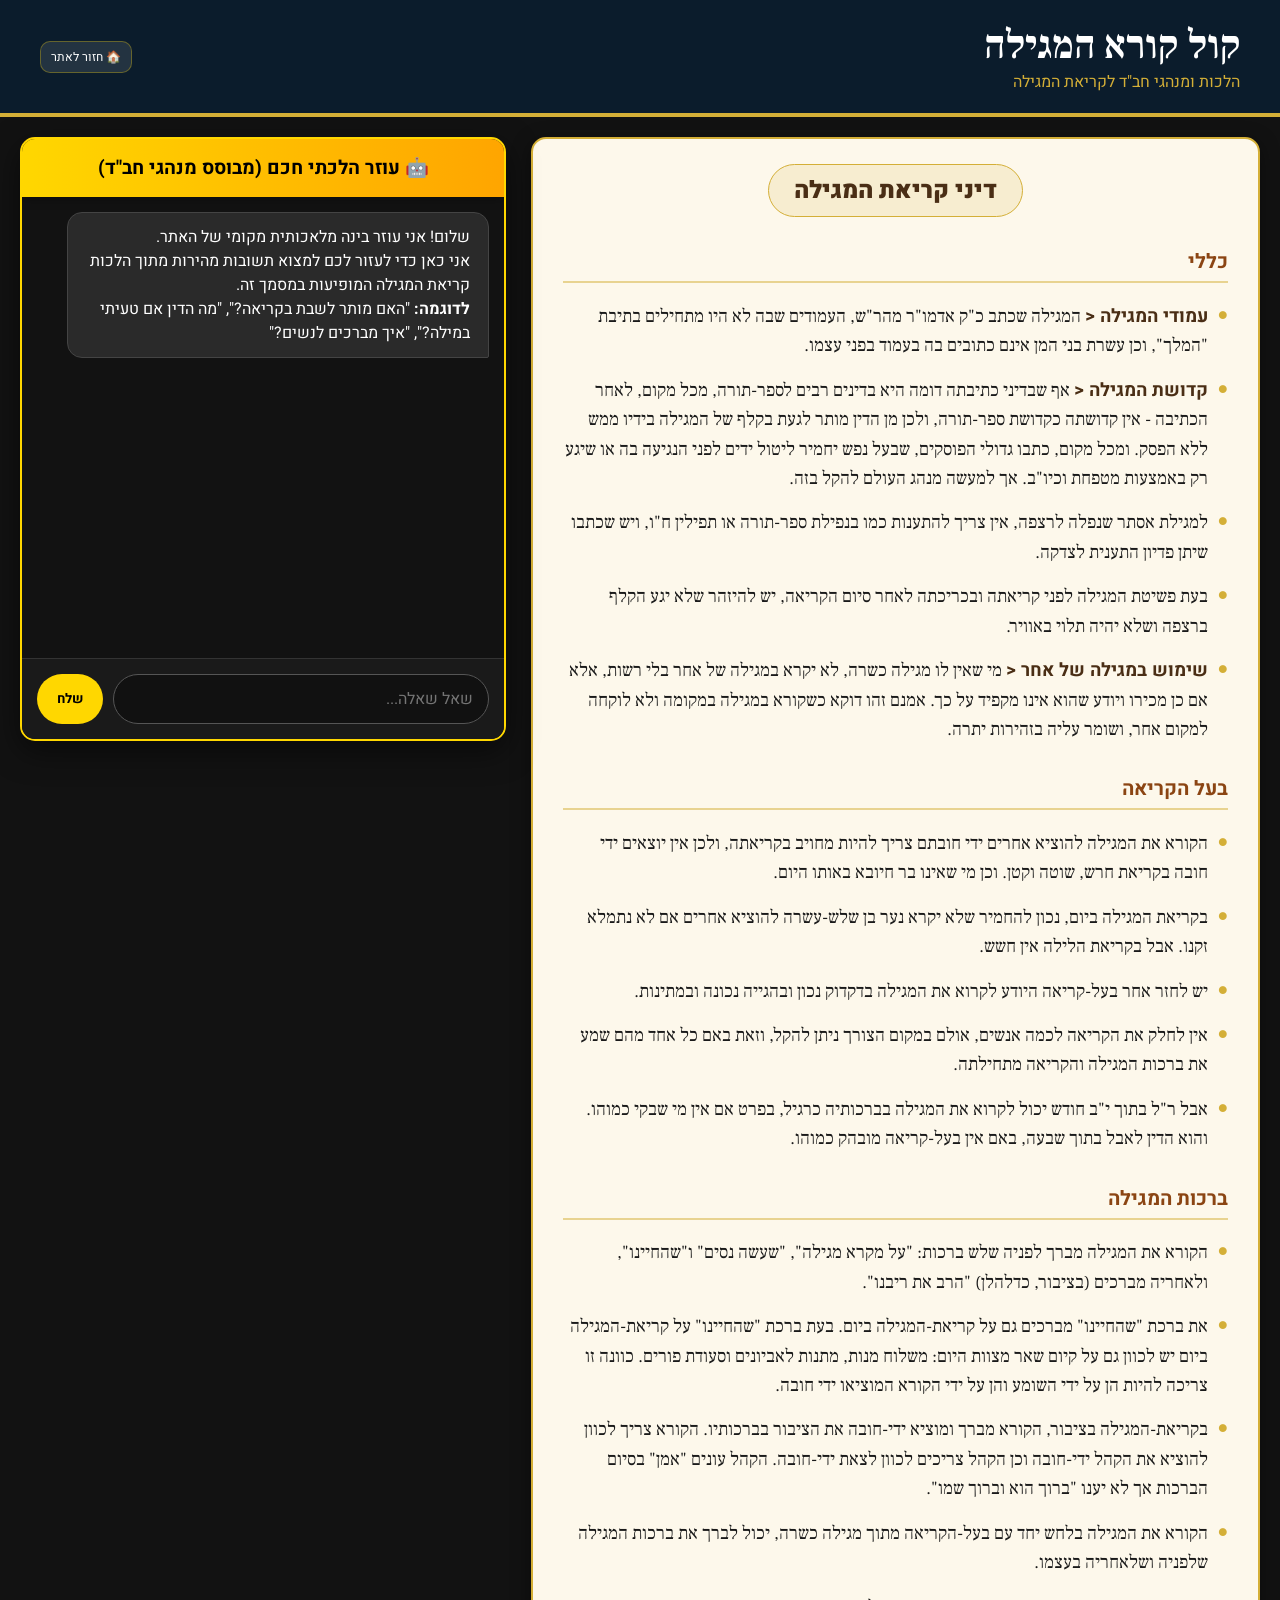
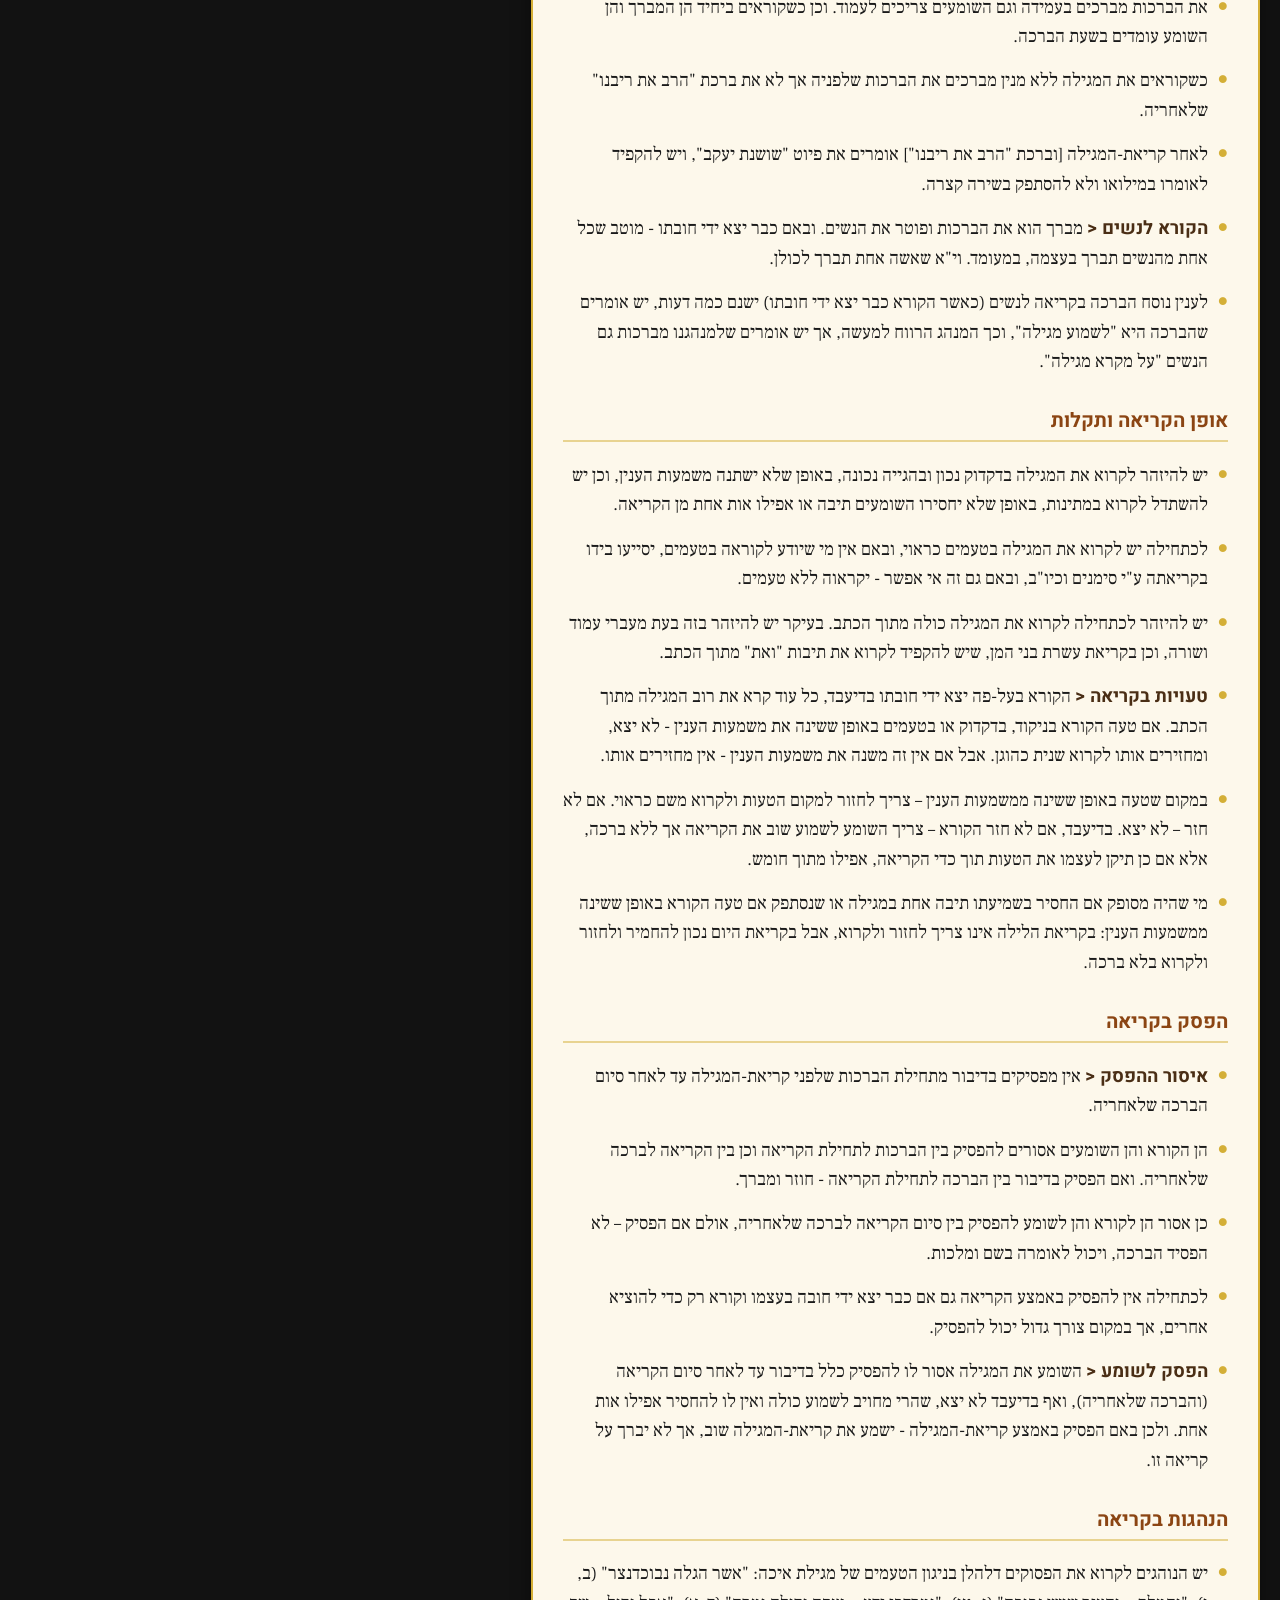
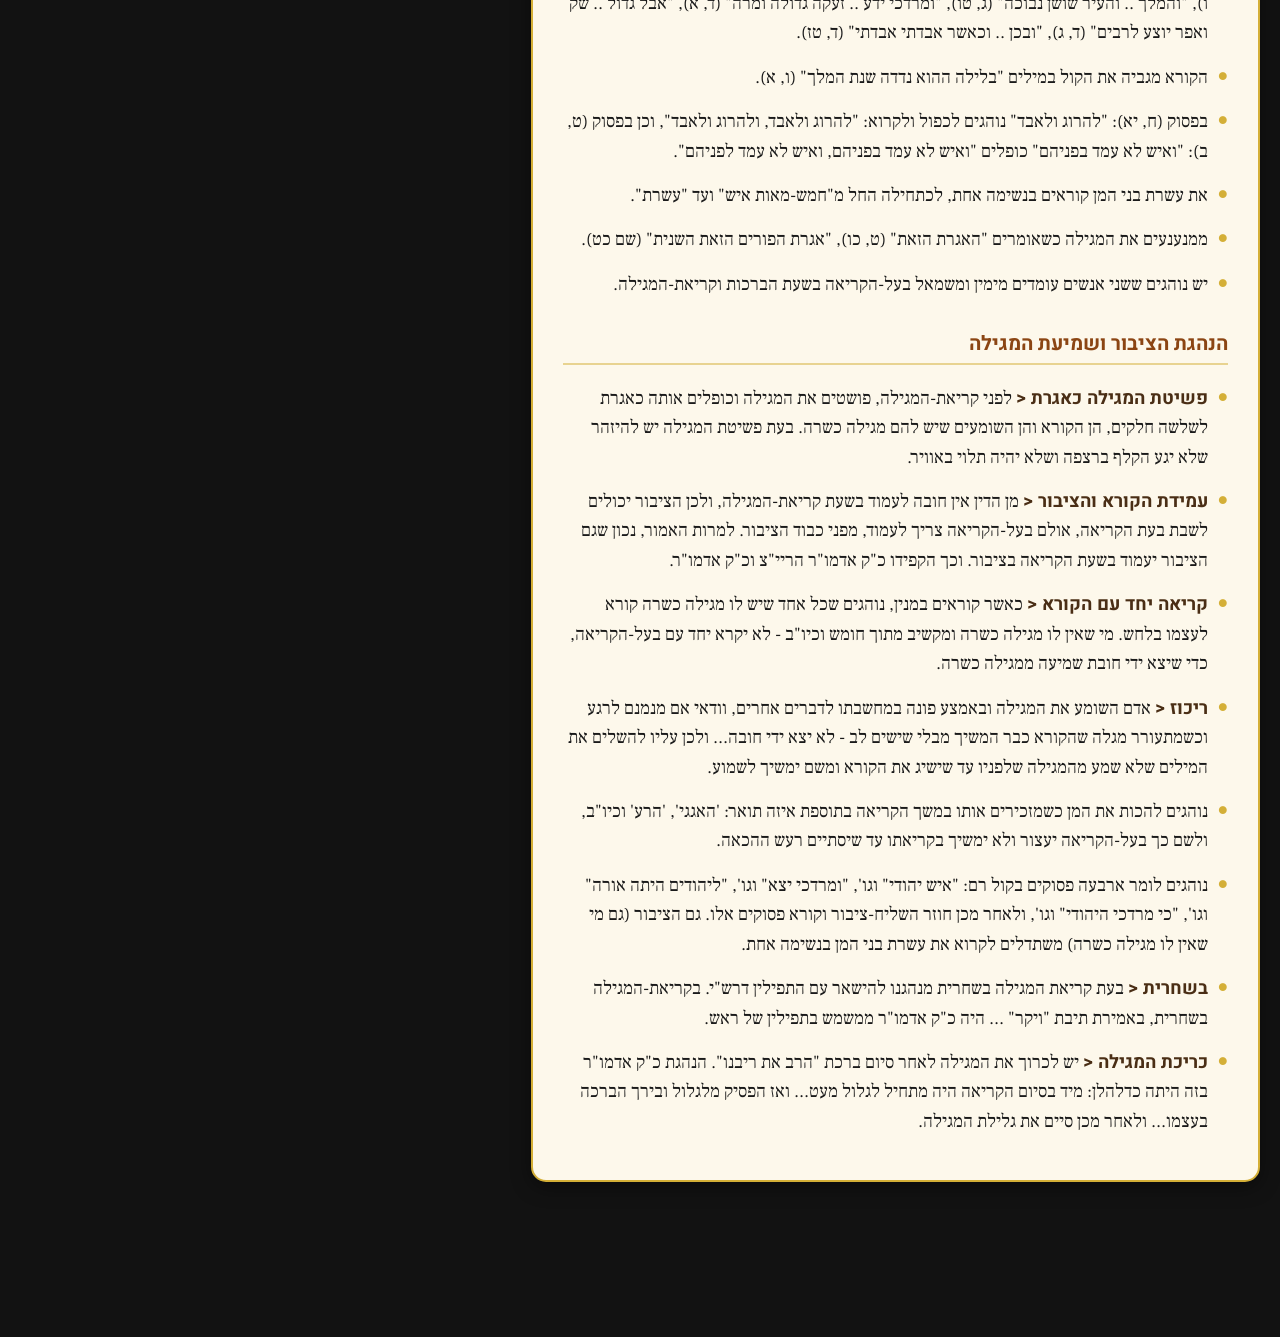
<file: halachot.html>
<!DOCTYPE html>
<html lang="he" dir="rtl">
<head>
    <meta charset="UTF-8">
    <meta name="viewport" content="width=device-width, initial-scale=1.0, maximum-scale=1.0, user-scalable=no">
    <title>הלכות ומנהגי קריאת המגילה - קול קורא המגילה</title>
    <link href="https://fonts.googleapis.com/css2?family=Frank+Ruhl+Libre:wght@700;900&family=Heebo:wght@400;700&display=swap" rel="stylesheet">
    <link rel="stylesheet" href="style.css">

    <style>
        body {
            background: #121212;
            color: #fff;
        }

        .header-actions .mini-btn {
            background: rgba(255, 255, 255, 0.1);
            border: 1px solid rgba(255, 215, 0, 0.3);
        }

        .main-container {
            max-width: 1400px;
            margin: 0 auto;
            padding: 20px;
            display: flex;
            gap: 25px;
            flex-direction: column;
        }

        @media(min-width: 900px) {
            .main-container {
                flex-direction: row;
            }
            .halachot-content { flex: 1.5; }
            .ai-chat-section { flex: 1; position: sticky; top: 20px; height: calc(100vh - 40px); }
        }

        /* עיצוב טקסט ההלכות */
        .brachot-section {
            margin-bottom: 25px;
            padding: 25px 30px;
            background: #fdf8eb;
            border-radius: 15px;
            border: 2px solid #d4af37;
            box-shadow: 0 5px 20px rgba(0, 0, 0, 0.4);
            animation: fadeIn 1s ease-out;
        }

        .brachot-title {
            text-align: center;
            color: #4a2e15;
            font-size: 1.5rem;
            font-family: 'Heebo', sans-serif;
            font-weight: 900;
            margin: 0 auto 20px auto;
            padding: 8px 25px;
            background: rgba(212, 175, 55, 0.15);
            border-radius: 30px;
            display: table;
            border: 1px solid #d4af37;
        }

        .halachot-category {
            color: #8B4513;
            font-family: 'Heebo', sans-serif;
            font-size: 1.25rem;
            font-weight: 700;
            border-bottom: 2px solid rgba(212, 175, 55, 0.5);
            padding-bottom: 5px;
            margin-top: 30px;
            margin-bottom: 15px;
        }

        .halachot-list {
            font-family: 'Frank Ruhl Libre', serif;
            font-size: 1.15rem;
            color: #1a1a1a;
            line-height: 1.6;
            padding-right: 20px;
            list-style-type: none;
        }

        .halachot-list li {
            margin-bottom: 15px;
            position: relative;
        }

        .halachot-list li::before {
            content: "•";
            color: #d4af37;
            font-weight: bold;
            font-size: 1.5rem;
            position: absolute;
            right: -20px;
            top: -5px;
        }

        .halachot-list strong {
            color: #4a2e15;
            font-family: 'Heebo', sans-serif;
        }

        /* עיצוב חלון הצ'אט AI */
        .chat-container {
            background: #1e1e1e;
            border: 2px solid #FFD700;
            border-radius: 15px;
            display: flex;
            flex-direction: column;
            height: 600px;
            max-height: 85vh;
            box-shadow: 0 10px 30px rgba(0,0,0,0.5);
            overflow: hidden;
            animation: slideUp 0.8s ease-out backwards;
        }

        .chat-header {
            background: linear-gradient(to right, #FFD700, #FFA500);
            color: #000;
            padding: 15px;
            text-align: center;
            font-family: 'Heebo', sans-serif;
            font-weight: bold;
            font-size: 1.2rem;
            display: flex;
            align-items: center;
            justify-content: center;
            gap: 10px;
            box-shadow: 0 2px 10px rgba(0,0,0,0.3);
            z-index: 10;
        }

        .chat-box {
            flex: 1;
            padding: 15px;
            overflow-y: auto;
            display: flex;
            flex-direction: column;
            gap: 15px;
            background: #121212;
            scroll-behavior: smooth;
        }

        .message {
            max-width: 85%;
            padding: 12px 18px;
            border-radius: 15px;
            font-family: 'Heebo', sans-serif;
            font-size: 1rem;
            line-height: 1.5;
            animation: fadeIn 0.3s;
            word-wrap: break-word;
        }

        .msg-ai {
            background: #2a2a2a;
            color: #fff;
            align-self: flex-start;
            border-bottom-right-radius: 2px;
            border: 1px solid #444;
        }

        .msg-user {
            background: rgba(255, 215, 0, 0.15);
            color: #FFD700;
            align-self: flex-end;
            border-bottom-left-radius: 2px;
            border: 1px solid rgba(255, 215, 0, 0.4);
        }

        .chat-input-area {
            display: flex;
            padding: 15px;
            background: #1a1a1a;
            border-top: 1px solid #333;
            gap: 10px;
        }

        .chat-input-area input {
            flex: 1;
            padding: 12px 15px;
            border-radius: 25px;
            border: 1px solid #555;
            background: #111;
            color: #fff;
            font-family: 'Heebo', sans-serif;
            font-size: 1rem;
            outline: none;
            transition: 0.3s;
        }

        .chat-input-area input:focus { border-color: #FFD700; }

        .chat-input-area button {
            background: #FFD700;
            color: #000;
            border: none;
            padding: 0 20px;
            border-radius: 25px;
            font-family: 'Heebo', sans-serif;
            font-weight: bold;
            cursor: pointer;
            transition: 0.2s;
        }

        .chat-input-area button:hover { transform: scale(1.05); }

        .typing-indicator {
            display: none;
            color: #888;
            font-size: 0.9rem;
            padding: 5px 15px;
            font-family: 'Heebo', sans-serif;
            font-style: italic;
        }

        @keyframes fadeIn { from { opacity: 0; } to { opacity: 1; } }
        @keyframes slideUp { from { opacity: 0; transform: translateY(30px); } to { opacity: 1; transform: translateY(0); } }
    </style>
</head>
<body>

<header>
    <div class="header-text">
        <h1 onclick="window.location.href='index.html'">קול קורא המגילה</h1>
        <h2>הלכות ומנהגי חב"ד לקריאת המגילה</h2>
    </div>
    <div class="header-actions">
        <button class="mini-btn" onclick="window.location.href='index.html'">🏠 חזור לאתר</button>
    </div>
</header>

<div class="main-container">
    <!-- אזור טקסט ההלכות -->
    <div class="halachot-content">
        <div class="brachot-section">
            <h2 class="brachot-title">דיני קריאת המגילה</h2>
            
            <div class="halachot-category">כללי</div>
            <ul class="halachot-list">
                <li><strong>עמודי המגילה <</strong> המגילה שכתב כ"ק אדמו"ר מהר"ש, העמודים שבה לא היו מתחילים בתיבת "המלך", וכן עשרת בני המן אינם כתובים בה בעמוד בפני עצמו.</li>
                <li><strong>קדושת המגילה <</strong> אף שבדיני כתיבתה דומה היא בדינים רבים לספר-תורה, מכל מקום, לאחר הכתיבה - אין קדושתה כקדושת ספר-תורה, ולכן מן הדין מותר לגעת בקלף של המגילה בידיו ממש ללא הפסק. ומכל מקום, כתבו גדולי הפוסקים, שבעל נפש יחמיר ליטול ידים לפני הנגיעה בה או שיגע רק באמצעות מטפחת וכיו"ב. אך למעשה מנהג העולם להקל בזה.</li>
                <li>למגילת אסתר שנפלה לרצפה, אין צריך להתענות כמו בנפילת ספר-תורה או תפילין ח"ו, ויש שכתבו שיתן פדיון התענית לצדקה.</li>
                <li>בעת פשיטת המגילה לפני קריאתה ובכריכתה לאחר סיום הקריאה, יש להיזהר שלא יגע הקלף ברצפה ושלא יהיה תלוי באוויר.</li>
                <li><strong>שימוש במגילה של אחר <</strong> מי שאין לו מגילה כשרה, לא יקרא במגילה של אחר בלי רשות, אלא אם כן מכירו ויודע שהוא אינו מקפיד על כך. אמנם זהו דוקא כשקורא במגילה במקומה ולא לוקחה למקום אחר, ושומר עליה בזהירות יתרה.</li>
            </ul>

            <div class="halachot-category">בעל הקריאה</div>
            <ul class="halachot-list">
                <li>הקורא את המגילה להוציא אחרים ידי חובתם צריך להיות מחויב בקריאתה, ולכן אין יוצאים ידי חובה בקריאת חרש, שוטה וקטן. וכן מי שאינו בר חיובא באותו היום.</li>
                <li>בקריאת המגילה ביום, נכון להחמיר שלא יקרא נער בן שלש-עשרה להוציא אחרים אם לא נתמלא זקנו. אבל בקריאת הלילה אין חשש.</li>
                <li>יש לחזר אחר בעל-קריאה היודע לקרוא את המגילה בדקדוק נכון ובהגייה נכונה ובמתינות.</li>
                <li>אין לחלק את הקריאה לכמה אנשים, אולם במקום הצורך ניתן להקל, וזאת באם כל אחד מהם שמע את ברכות המגילה והקריאה מתחילתה.</li>
                <li>אבל ר"ל בתוך י"ב חודש יכול לקרוא את המגילה בברכותיה כרגיל, בפרט אם אין מי שבקי כמוהו. והוא הדין לאבל בתוך שבעה, באם אין בעל-קריאה מובהק כמוהו.</li>
            </ul>

            <div class="halachot-category">ברכות המגילה</div>
            <ul class="halachot-list">
                <li>הקורא את המגילה מברך לפניה שלש ברכות: "על מקרא מגילה", "שעשה נסים" ו"שהחיינו", ולאחריה מברכים (בציבור, כדלהלן) "הרב את ריבנו".</li>
                <li>את ברכת "שהחיינו" מברכים גם על קריאת-המגילה ביום. בעת ברכת "שהחיינו" על קריאת-המגילה ביום יש לכוון גם על קיום שאר מצוות היום: משלוח מנות, מתנות לאביונים וסעודת פורים. כוונה זו צריכה להיות הן על ידי השומע והן על ידי הקורא המוציאו ידי חובה.</li>
                <li>בקריאת-המגילה בציבור, הקורא מברך ומוציא ידי-חובה את הציבור בברכותיו. הקורא צריך לכוון להוציא את הקהל ידי-חובה וכן הקהל צריכים לכוון לצאת ידי-חובה. הקהל עונים "אמן" בסיום הברכות אך לא יענו "ברוך הוא וברוך שמו".</li>
                <li>הקורא את המגילה בלחש יחד עם בעל-הקריאה מתוך מגילה כשרה, יכול לברך את ברכות המגילה שלפניה ושלאחריה בעצמו.</li>
                <li>את הברכות מברכים בעמידה וגם השומעים צריכים לעמוד. וכן כשקוראים ביחיד הן המברך והן השומע עומדים בשעת הברכה.</li>
                <li>כשקוראים את המגילה ללא מנין מברכים את הברכות שלפניה אך לא את ברכת "הרב את ריבנו" שלאחריה.</li>
                <li>לאחר קריאת-המגילה [וברכת "הרב את ריבנו"] אומרים את פיוט "שושנת יעקב", ויש להקפיד לאומרו במילואו ולא להסתפק בשירה קצרה.</li>
                <li><strong>הקורא לנשים <</strong> מברך הוא את הברכות ופוטר את הנשים. ובאם כבר יצא ידי חובתו - מוטב שכל אחת מהנשים תברך בעצמה, במעומד. וי"א שאשה אחת תברך לכולן.</li>
                <li>לענין נוסח הברכה בקריאה לנשים (כאשר הקורא כבר יצא ידי חובתו) ישנם כמה דעות, יש אומרים שהברכה היא "לשמוע מגילה", וכך המנהג הרווח למעשה, אך יש אומרים שלמנהגנו מברכות גם הנשים "על מקרא מגילה".</li>
            </ul>

            <div class="halachot-category">אופן הקריאה ותקלות</div>
            <ul class="halachot-list">
                <li>יש להיזהר לקרוא את המגילה בדקדוק נכון ובהגייה נכונה, באופן שלא ישתנה משמעות הענין, וכן יש להשתדל לקרוא במתינות, באופן שלא יחסירו השומעים תיבה או אפילו אות אחת מן הקריאה.</li>
                <li>לכתחילה יש לקרוא את המגילה בטעמים כראוי, ובאם אין מי שיודע לקוראה בטעמים, יסייעו בידו בקריאתה ע"י סימנים וכיו"ב, ובאם גם זה אי אפשר - יקראוה ללא טעמים.</li>
                <li>יש להיזהר לכתחילה לקרוא את המגילה כולה מתוך הכתב. בעיקר יש להיזהר בזה בעת מעברי עמוד ושורה, וכן בקריאת עשרת בני המן, שיש להקפיד לקרוא את תיבות "ואת" מתוך הכתב.</li>
                <li><strong>טעויות בקריאה <</strong> הקורא בעל-פה יצא ידי חובתו בדיעבד, כל עוד קרא את רוב המגילה מתוך הכתב. אם טעה הקורא בניקוד, בדקדוק או בטעמים באופן ששינה את משמעות הענין - לא יצא, ומחזירים אותו לקרוא שנית כהוגן. אבל אם אין זה משנה את משמעות הענין - אין מחזירים אותו.</li>
                <li>במקום שטעה באופן ששינה ממשמעות הענין – צריך לחזור למקום הטעות ולקרוא משם כראוי. אם לא חזר – לא יצא. בדיעבד, אם לא חזר הקורא – צריך השומע לשמוע שוב את הקריאה אך ללא ברכה, אלא אם כן תיקן לעצמו את הטעות תוך כדי הקריאה, אפילו מתוך חומש.</li>
                <li>מי שהיה מסופק אם החסיר בשמיעתו תיבה אחת במגילה או שנסתפק אם טעה הקורא באופן ששינה ממשמעות הענין: בקריאת הלילה אינו צריך לחזור ולקרוא, אבל בקריאת היום נכון להחמיר ולחזור ולקרוא בלא ברכה.</li>
            </ul>

            <div class="halachot-category">הפסק בקריאה</div>
            <ul class="halachot-list">
                <li><strong>איסור ההפסק <</strong> אין מפסיקים בדיבור מתחילת הברכות שלפני קריאת-המגילה עד לאחר סיום הברכה שלאחריה.</li>
                <li>הן הקורא והן השומעים אסורים להפסיק בין הברכות לתחילת הקריאה וכן בין הקריאה לברכה שלאחריה. ואם הפסיק בדיבור בין הברכה לתחילת הקריאה - חוזר ומברך.</li>
                <li>כן אסור הן לקורא והן לשומע להפסיק בין סיום הקריאה לברכה שלאחריה, אולם אם הפסיק – לא הפסיד הברכה, ויכול לאומרה בשם ומלכות.</li>
                <li>לכתחילה אין להפסיק באמצע הקריאה גם אם כבר יצא ידי חובה בעצמו וקורא רק כדי להוציא אחרים, אך במקום צורך גדול יכול להפסיק.</li>
                <li><strong>הפסק לשומע <</strong> השומע את המגילה אסור לו להפסיק כלל בדיבור עד לאחר סיום הקריאה (והברכה שלאחריה), ואף בדיעבד לא יצא, שהרי מחויב לשמוע כולה ואין לו להחסיר אפילו אות אחת. ולכן באם הפסיק באמצע קריאת-המגילה - ישמע את קריאת-המגילה שוב, אך לא יברך על קריאה זו.</li>
            </ul>

            <div class="halachot-category">הנהגות בקריאה</div>
            <ul class="halachot-list">
                <li>יש הנוהגים לקרוא את הפסוקים דלהלן בניגון הטעמים של מגילת איכה: "אשר הגלה נבוכדנצר" (ב, ו), "והמלך .. והעיר שושן נבוכה" (ג, טו), "ומרדכי ידע .. זעקה גדולה ומרה" (ד, א), "אבל גדול .. שק ואפר יוצע לרבים" (ד, ג), "ובכן .. וכאשר אבדתי אבדתי" (ד, טז).</li>
                <li>הקורא מגביה את הקול במילים "בלילה ההוא נדדה שנת המלך" (ו, א).</li>
                <li>בפסוק (ח, יא): "להרוג ולאבד" נוהגים לכפול ולקרוא: "להרוג ולאבד, ולהרוג ולאבד", וכן בפסוק (ט, ב): "ואיש לא עמד בפניהם" כופלים "ואיש לא עמד בפניהם, ואיש לא עמד לפניהם".</li>
                <li>את עשרת בני המן קוראים בנשימה אחת, לכתחילה החל מ"חמש-מאות איש" ועד "עשרת".</li>
                <li>ממנענעים את המגילה כשאומרים "האגרת הזאת" (ט, כו), "אגרת הפורים הזאת השנית" (שם כט).</li>
                <li>יש נוהגים ששני אנשים עומדים מימין ומשמאל בעל-הקריאה בשעת הברכות וקריאת-המגילה.</li>
            </ul>

            <div class="halachot-category">הנהגת הציבור ושמיעת המגילה</div>
            <ul class="halachot-list">
                <li><strong>פשיטת המגילה כאגרת <</strong> לפני קריאת-המגילה, פושטים את המגילה וכופלים אותה כאגרת לשלשה חלקים, הן הקורא והן השומעים שיש להם מגילה כשרה. בעת פשיטת המגילה יש להיזהר שלא יגע הקלף ברצפה ושלא יהיה תלוי באוויר.</li>
                <li><strong>עמידת הקורא והציבור <</strong> מן הדין אין חובה לעמוד בשעת קריאת-המגילה, ולכן הציבור יכולים לשבת בעת הקריאה, אולם בעל-הקריאה צריך לעמוד, מפני כבוד הציבור. למרות האמור, נכון שגם הציבור יעמוד בשעת הקריאה בציבור. וכך הקפידו כ"ק אדמו"ר הריי"צ וכ"ק אדמו"ר.</li>
                <li><strong>קריאה יחד עם הקורא <</strong> כאשר קוראים במנין, נוהגים שכל אחד שיש לו מגילה כשרה קורא לעצמו בלחש. מי שאין לו מגילה כשרה ומקשיב מתוך חומש וכיו"ב - לא יקרא יחד עם בעל-הקריאה, כדי שיצא ידי חובת שמיעה ממגילה כשרה.</li>
                <li><strong>ריכוז <</strong> אדם השומע את המגילה ובאמצע פונה במחשבתו לדברים אחרים, וודאי אם מנמנם לרגע וכשמתעורר מגלה שהקורא כבר המשיך מבלי שישים לב - לא יצא ידי חובה... ולכן עליו להשלים את המילים שלא שמע מהמגילה שלפניו עד שישיג את הקורא ומשם ימשיך לשמוע.</li>
                <li>נוהגים להכות את המן כשמזכירים אותו במשך הקריאה בתוספת איזה תואר: 'האגגי', 'הרע' וכיו"ב, ולשם כך בעל-הקריאה יעצור ולא ימשיך בקריאתו עד שיסתיים רעש ההכאה.</li>
                <li>נוהגים לומר ארבעה פסוקים בקול רם: "איש יהודי" וגו', "ומרדכי יצא" וגו', "ליהודים היתה אורה" וגו', "כי מרדכי היהודי" וגו', ולאחר מכן חוזר השליח-ציבור וקורא פסוקים אלו. גם הציבור (גם מי שאין לו מגילה כשרה) משתדלים לקרוא את עשרת בני המן בנשימה אחת.</li>
                <li><strong>בשחרית <</strong> בעת קריאת המגילה בשחרית מנהגנו להישאר עם התפילין דרש"י. בקריאת-המגילה בשחרית, באמירת תיבת "ויקר" ... היה כ"ק אדמו"ר ממשמש בתפילין של ראש.</li>
                <li><strong>כריכת המגילה <</strong> יש לכרוך את המגילה לאחר סיום ברכת "הרב את ריבנו". הנהגת כ"ק אדמו"ר בזה היתה כדלהלן: מיד בסיום הקריאה היה מתחיל לגלול מעט... ואז הפסיק מלגלול ובירך הברכה בעצמו... ולאחר מכן סיים את גלילת המגילה.</li>
            </ul>

        </div>
    </div>

    <!-- אזור הצ'אט -->
    <div class="ai-chat-section">
        <div class="chat-container">
            <div class="chat-header">
                🤖 עוזר הלכתי חכם (מבוסס מנהגי חב"ד)
            </div>
            <div class="chat-box" id="chatBox">
                <div class="message msg-ai">
                    שלום! אני עוזר בינה מלאכותית מקומי של האתר.<br>
                    אני כאן כדי לעזור לכם למצוא תשובות מהירות מתוך הלכות קריאת המגילה המופיעות במסמך זה.<br>
                    <strong>לדוגמה:</strong> "האם מותר לשבת בקריאה?", "מה הדין אם טעיתי במילה?", "איך מברכים לנשים?"
                </div>
            </div>
            <div class="typing-indicator" id="typingIndicator">סורק את ההלכות ומחפש תשובה...</div>
            <div class="chat-input-area">
                <input type="text" id="chatInput" placeholder="שאל שאלה..." onkeypress="handleEnter(event)">
                <button onclick="sendMessage()">שלח</button>
            </div>
        </div>
    </div>
</div>

<script>
    // --- מנוע ה-AI החכם (אלגוריתם ניקוד מילים וחיפוש ב-DOM) ---

    // מאגר ידע מובנה למענה אנושי יותר לשאלות נפוצות מתוך הטקסט
    const predefinedKnowledge = [
        {
            keywords: ["לשבת", "לעמוד", "עמידה", "ישיבה", "כיסא", "מיושב"],
            weight: 2,
            answer: "לפי ההלכה, מן הדין מותר לציבור לשבת, אך בעל הקורא חייב לעמוד מפני כבוד הציבור. עם זאת, נכון שגם הציבור יעמוד, וכך הקפידו נשיאי חב\"ד (הריי\"צ והרבי)."
        },
        {
            keywords: ["נשים", "לאשה", "ברכה לנשים", "לשמוע מגילה"],
            weight: 2,
            answer: "בקריאה מיוחדת לנשים: הקורא מברך ופוטר אותן. אם הוא כבר יצא ידי חובה, עדיף שכל אישה תברך בעצמה בעמידה. נוסח הברכה הנפוץ לנשים הוא 'לשמוע מגילה' (ויש אומרים 'על מקרא מגילה'). אין מברכים ברכת 'הרב את ריבנו' כשקוראים לנשים ללא מניין גברים."
        },
        {
            keywords: ["רדיו", "טלפון", "זום", "רמקול", "שידור"],
            weight: 3,
            answer: "אין יוצאים ידי חובה בשמיעה דרך רדיו, טלפון, או רמקול, משום שהקול הנשמע אינו מוגדר הלכתית כ'קול אדם'."
        },
        {
            keywords: ["טעה", "טעות", "פספס", "לא שמע", "שגגה", "תיבה", "מילה"],
            weight: 2,
            answer: "אם הקורא טעה בניקוד או בטעמים ולא שינה את המשמעות - אינו חוזר. אם שינה משמעות - חייב לחזור. מי שלא שמע מילה, חייב להשלים אותה בעצמו (רצוי מחומש) מיד כדי לשמור על הרצף."
        },
        {
            keywords: ["עשרת בני המן", "נשימה אחת", "לנשום"],
            weight: 2,
            answer: "את עשרת בני המן קוראים בנשימה אחת, מהמילים 'חמש-מאות איש' ועד למילה 'עשרת'. גם הציבור נוהג לנסות לקרוא זאת בנשימה אחת."
        },
        {
            keywords: ["המן", "להכות", "רעשן"],
            weight: 1,
            answer: "נוהגים להכות את המן רק כאשר הוא מוזכר בתוספת תואר כמו 'האגגי' או 'הרע'. בעל הקורא צריך לעצור ולהמתין עד שרעש ההכאה יסתיים."
        },
        {
            keywords: ["תפילין", "שחרית", "בוקר", "ויקר"],
            weight: 2,
            answer: "בקריאת הבוקר (שחרית) מנהג חב\"ד להישאר עטורים בתפילין של רש\"י. כאשר מגיעים למילה 'ויקר', נוהגים למשמש בתפילין של ראש."
        },
        {
            keywords: ["לדבר", "הפסק", "שיחה", "דיבור"],
            weight: 2,
            answer: "חל איסור מוחלט על הקורא והשומעים להפסיק בדיבור מתחילת הברכות שלפני הקריאה ועד לסיום הברכה שלאחריה ('הרב את ריבנו')."
        },
        {
            keywords: ["איגרת", "קיפול", "לקפל", "שלושה חלקים"],
            weight: 2,
            answer: "לפני הקריאה, פושטים את המגילה וכופלים אותה כאגרת ל-3 חלקים. הקיפול נעשה גם על ידי בעל הקורא וגם על ידי שומעים שיש להם מגילה כשרה."
        }
    ];

    function appendMessage(text, sender) {
        const chatBox = document.getElementById('chatBox');
        const msgDiv = document.createElement('div');
        msgDiv.className = `message ${sender === 'user' ? 'msg-user' : 'msg-ai'}`;
        msgDiv.innerHTML = text;
        chatBox.appendChild(msgDiv);
        chatBox.scrollTop = chatBox.scrollHeight;
    }

    function handleEnter(e) {
        if (e.key === 'Enter') sendMessage();
    }

    function sendMessage() {
        const inputField = document.getElementById('chatInput');
        const question = inputField.value.trim();
        if (!question) return;

        appendMessage(question, 'user');
        inputField.value = '';

        const typingInd = document.getElementById('typingIndicator');
        typingInd.style.display = 'block';
        
        const chatBox = document.getElementById('chatBox');
        chatBox.scrollTop = chatBox.scrollHeight;

        // סימולציית זמן תגובה של AI
        setTimeout(() => {
            typingInd.style.display = 'none';
            const answer = findSmartAnswer(question);
            appendMessage(answer, 'ai');
        }, 1000 + Math.random() * 800);
    }

    // מנוע חיפוש חכם שגם סורק את ההלכות שבדף עצמו!
    function findSmartAnswer(query) {
        // 1. נקה את השאלה מסימני פיסוק ופצל למילים
        const cleanQuery = query.replace(/[.,?!\-()]/g, '').split(' ').filter(w => w.length > 2);
        
        if (cleanQuery.length === 0 && query.length > 0) {
            cleanQuery.push(query); // אם זה מילה קצרה מאוד
        }

        let bestPredefinedMatch = null;
        let highestPredefinedScore = 0;

        // 2. בדיקה במאגר הידע המוכן מראש (נותן תשובות מנוסחות יפה)
        for (let item of predefinedKnowledge) {
            let score = 0;
            for (let qWord of cleanQuery) {
                for (let keyword of item.keywords) {
                    // חיפוש חלקי (למשל 'נשים' יתפוס 'לנשים')
                    if (keyword.includes(qWord) || qWord.includes(keyword)) {
                        score += item.weight;
                    }
                }
            }
            if (score > highestPredefinedScore) {
                highestPredefinedScore = score;
                bestPredefinedMatch = item.answer;
            }
        }

        if (highestPredefinedScore > 1) {
            return bestPredefinedMatch;
        }

        // 3. אם לא נמצאה תשובה מוכנה מראש, ה-AI יסרוק את רשימת ההלכות בדף!
        let bestHtmlMatch = null;
        let highestHtmlScore = 0;
        
        const listItems = document.querySelectorAll('.halachot-list li');
        
        listItems.forEach(li => {
            let text = li.innerText;
            let score = 0;
            
            for (let qWord of cleanQuery) {
                // בדיקת התאמה בתוך הטקסט (מתעלם מקידומות בסיסיות כמו ב,ל,ה,ו)
                if (text.includes(qWord) || text.includes('ה' + qWord) || text.includes('ב' + qWord)) {
                    score++;
                }
            }
            
            if (score > highestHtmlScore) {
                highestHtmlScore = score;
                bestHtmlMatch = text;
            }
        });

        // דורש לפחות 2 מילים תואמות כדי לא לתת תשובה לא קשורה, או מילה אחת ייחודית
        if (highestHtmlScore >= Math.min(2, cleanQuery.length)) {
            return `<strong>מצאתי את ההלכה הבאה בטקסט שעשויה לענות על שאלתך:</strong><br><br>"${bestHtmlMatch}"`;
        }

        // 4. תשובת ברירת מחדל
        return "סליחה, לא מצאתי התייחסות מפורשת לכך בהלכות שמופיעות בעמוד זה. נסה לשאול במילים אחרות או חפש מילות מפתח מתוך הטקסט (למשל: נשים, הפסק, תפילין, לכוון).";
    }
</script>

</body>
</html>
</file>
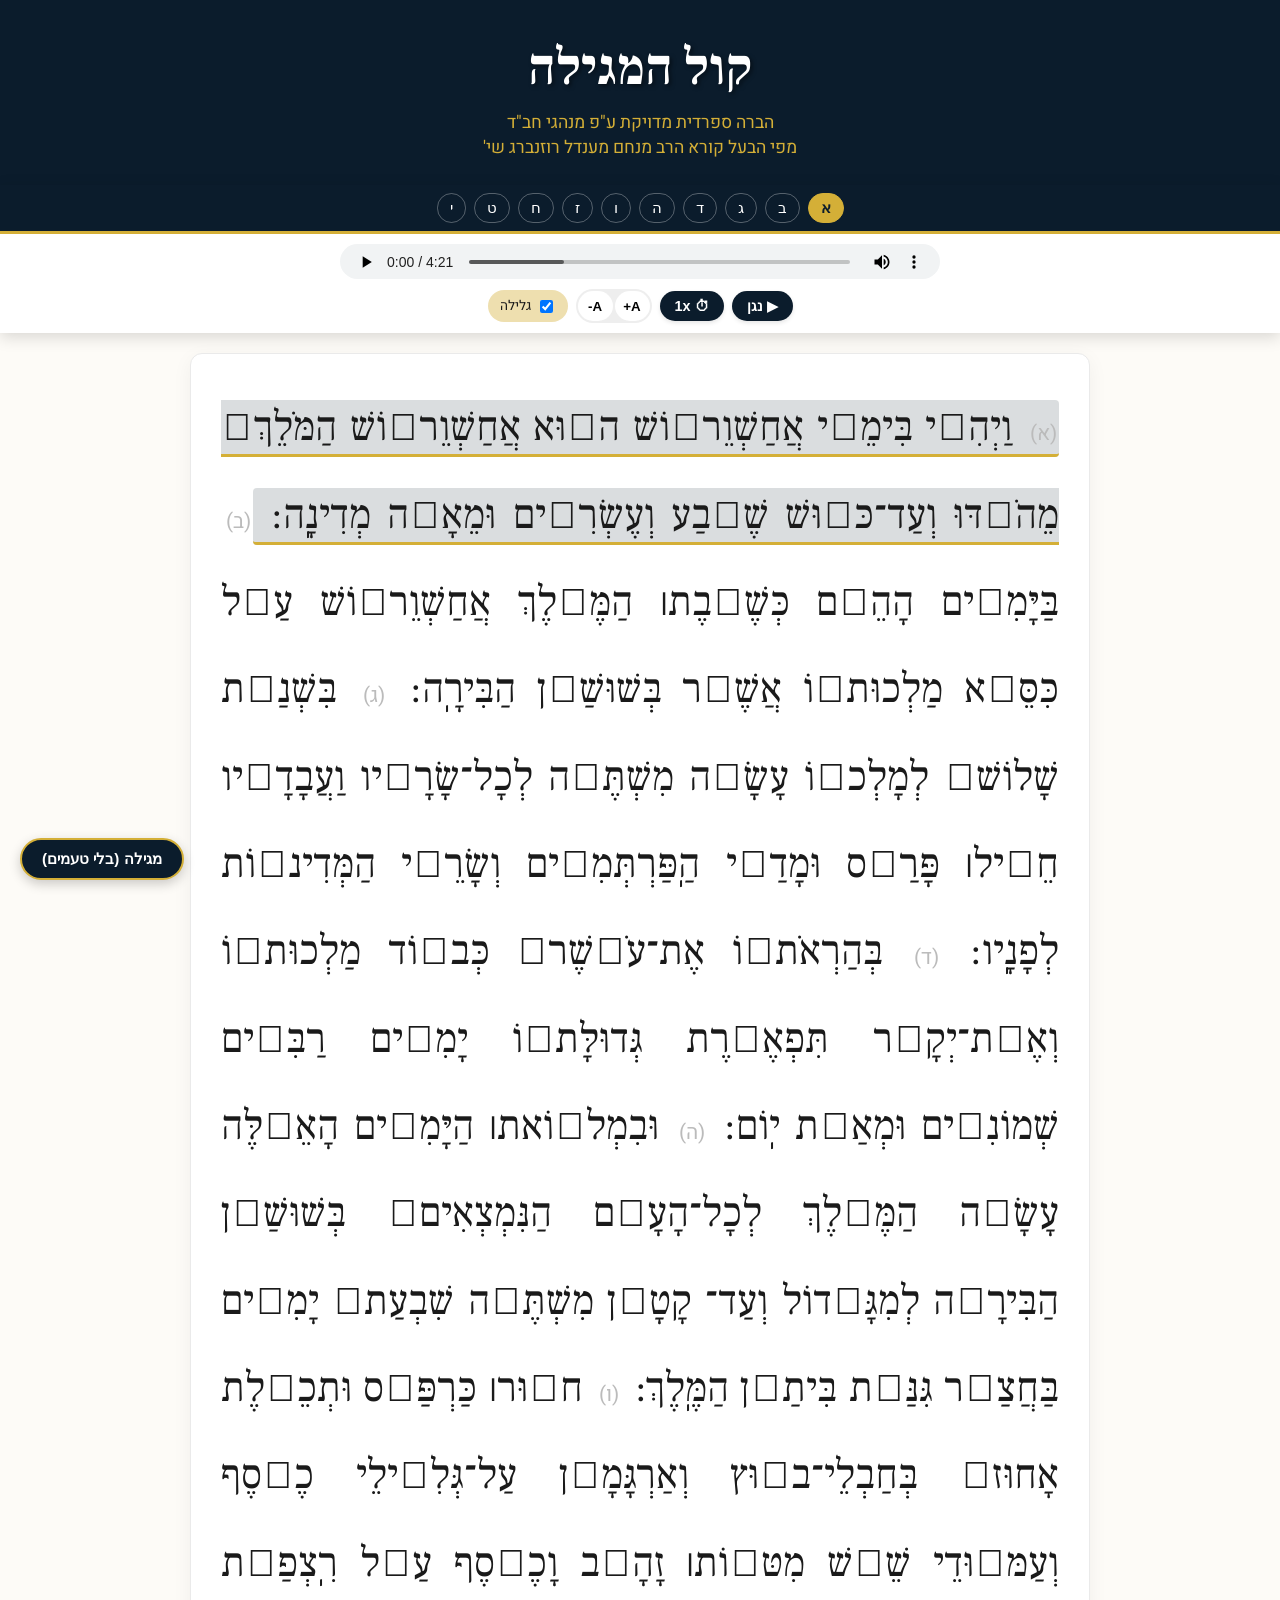
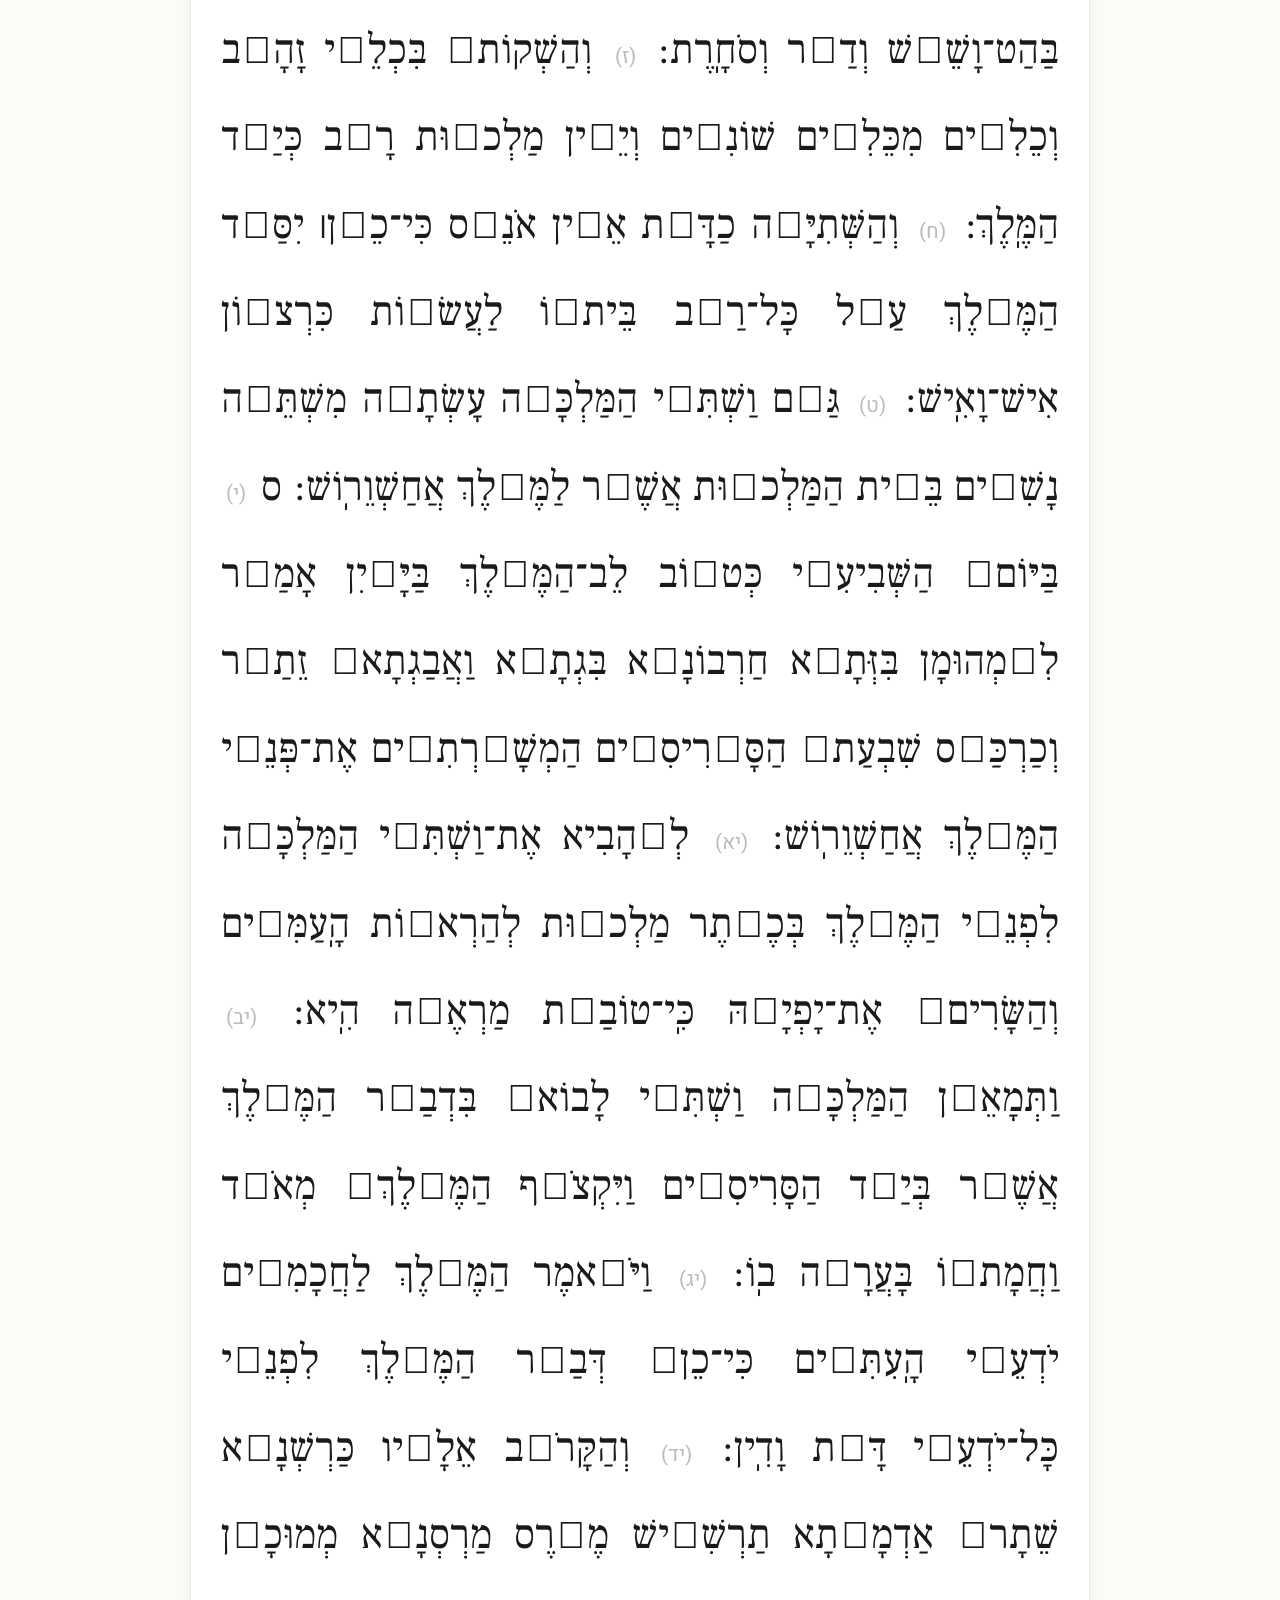
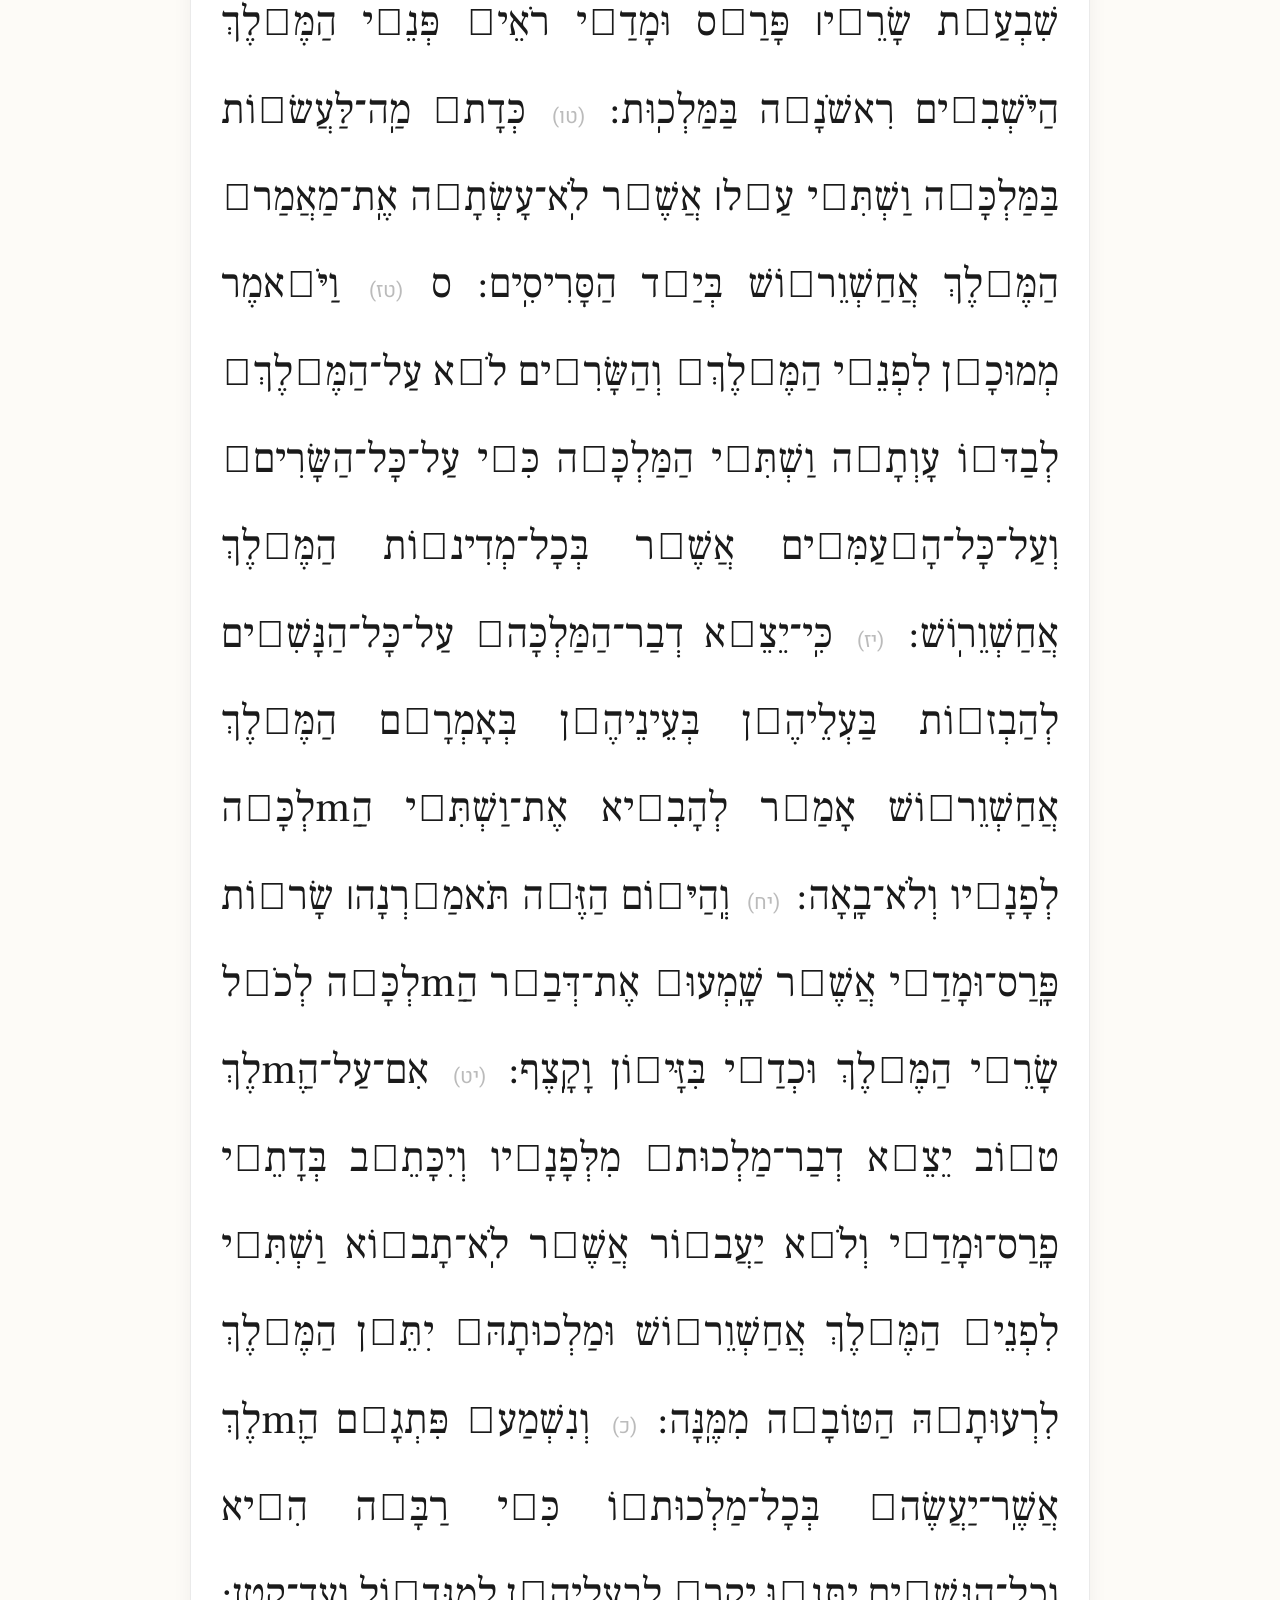
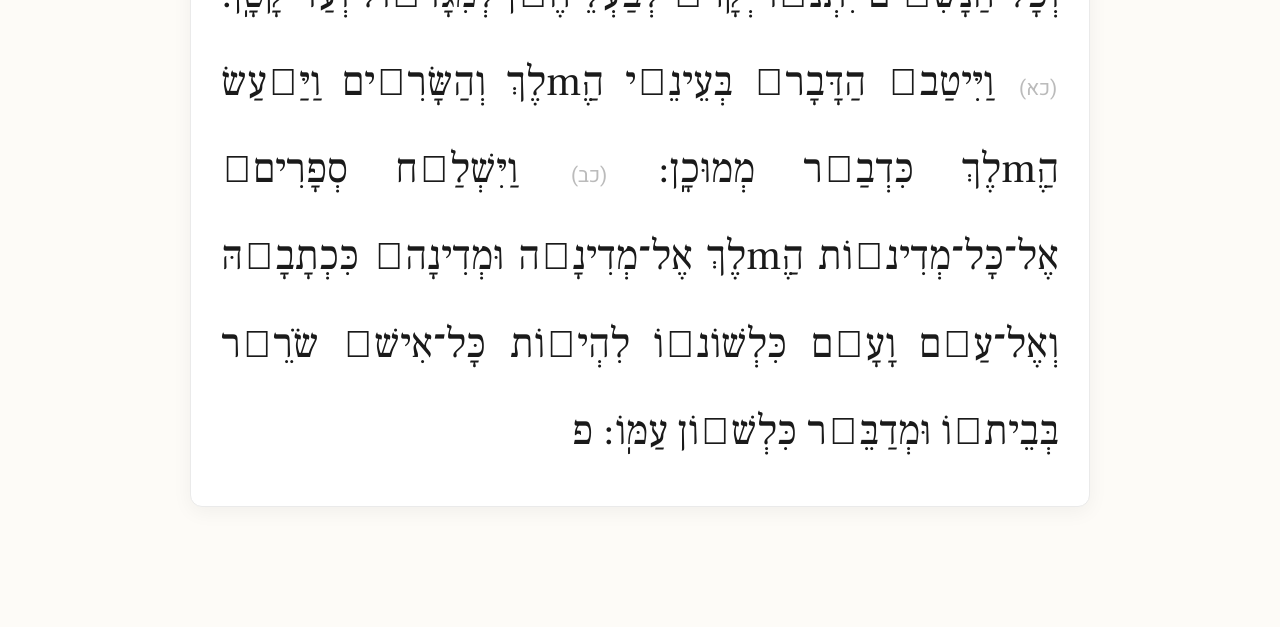
<file: קול המגילה.html>
<!DOCTYPE html>
<html lang="he" dir="rtl">
<head>
    <meta charset="UTF-8">
    <meta name="viewport" content="width=device-width, initial-scale=1.0">
    <title>קול המגילה - הכנה למבצעים</title>
    <link href="https://fonts.googleapis.com/css2?family=Frank+Ruhl+Libre:wght@400;700&family=Heebo:wght@400;500;700&display=swap" rel="stylesheet">
    
    <style>
        :root {
            --bg-color: #fdfbf7;
            --primary-color: #0b1c2c;
            --accent-color: #d4af37;
            --text-color: #1a1a1a;
            --highlight-bg: rgba(212, 175, 55, 0.4);
            --playing-bg: rgba(11, 28, 44, 0.15);
            --font-size-step: 0.2rem;
        }

        @font-face {
            font-family: 'Guttman Stam';
            src: local('Guttman Stam'), local('GuttmanStam');
        }

        body {
            margin: 0;
            padding: 0;
            font-family: 'Heebo', sans-serif;
            background-color: var(--bg-color);
            color: var(--text-color);
            scroll-behavior: smooth;
        }

        header {
            background-color: var(--primary-color);
            color: white;
            text-align: center;
            padding: 35px 20px 25px;
        }

        header h1 {
            margin: 0;
            font-family: 'Frank Ruhl Libre', serif;
            font-size: 3.2rem;
            text-shadow: 2px 2px 4px rgba(0,0,0,0.5);
        }

        header h2 {
            margin: 10px auto 0 auto;
            color: var(--accent-color);
            font-size: 1.1rem;
            font-weight: 400;
            max-width: 900px;
            line-height: 1.4;
        }

        /* סרגל עליון דביק */
        .sticky-top-bar {
            position: sticky;
            top: 0;
            z-index: 100;
            background-color: var(--bg-color);
            box-shadow: 0 4px 15px rgba(0,0,0,0.15);
        }

        .top-nav-container {
            display: flex;
            align-items: center;
            background-color: var(--primary-color);
            padding: 8px 15px;
            border-bottom: 3px solid var(--accent-color);
        }

        .mini-title {
            color: var(--accent-color);
            font-family: 'Frank Ruhl Libre', serif;
            font-size: 1.2rem;
            font-weight: bold;
            white-space: nowrap;
            max-width: 0;
            opacity: 0;
            overflow: hidden;
            transition: all 0.4s ease;
        }

        .mini-title.visible {
            max-width: 150px;
            opacity: 1;
            margin-left: 15px;
        }

        /* ניווט פרקים */
        .chapter-nav {
            display: flex;
            justify-content: center;
            gap: 8px;
            flex-grow: 1;
        }

        .chapter-btn {
            background-color: transparent;
            color: white;
            border: 1px solid rgba(255,255,255,0.3);
            padding: 5px 12px;
            border-radius: 20px;
            cursor: pointer;
            font-size: 0.95rem;
            transition: all 0.2s;
            white-space: nowrap;
        }

        .chapter-btn.active {
            background-color: var(--accent-color);
            color: var(--primary-color);
            border-color: var(--accent-color);
            font-weight: bold;
        }

        /* אזור נגן ובקרות */
        .player-section {
            display: flex;
            flex-direction: column;
            align-items: center;
            padding: 10px 15px;
            background-color: white;
            gap: 10px;
        }

        audio {
            height: 35px;
            width: 100%;
            max-width: 600px;
        }

        .custom-controls {
            display: flex;
            flex-wrap: wrap;
            gap: 8px;
            justify-content: center;
            align-items: center;
        }

        .control-btn {
            background-color: var(--primary-color);
            color: white;
            border: none;
            padding: 7px 15px;
            font-size: 0.9rem;
            border-radius: 20px;
            cursor: pointer;
            font-weight: bold;
            display: flex;
            align-items: center;
            gap: 5px;
            box-shadow: 0 2px 4px rgba(0,0,0,0.1);
        }

        .font-controls {
            display: flex;
            background: #eee;
            border-radius: 20px;
            padding: 2px;
            gap: 2px;
        }

        .font-btn {
            background: white;
            border: none;
            width: 35px;
            height: 30px;
            cursor: pointer;
            font-weight: bold;
            border-radius: 18px;
            display: flex;
            align-items: center;
            justify-content: center;
        }

        .font-btn:hover { background: var(--accent-color); }

        .auto-scroll-label {
            display: flex;
            align-items: center;
            gap: 5px;
            font-size: 0.85rem;
            background-color: var(--highlight-bg);
            padding: 6px 12px;
            border-radius: 20px;
            cursor: pointer;
        }

        /* עיצוב המגילה */
        .tikkun-wrapper {
            max-width: 900px;
            margin: 20px auto 120px;
            padding: 0 15px;
        }

        .column {
            background: white;
            padding: 30px;
            border-radius: 12px;
            box-shadow: 0 5px 20px rgba(0,0,0,0.05);
            border: 1px solid #eaeaea;
        }

        .text-content {
            font-family: 'Guttman Stam', 'Frank Ruhl Libre', serif;
            font-size: 2.6rem; /* גודל ברירת מחדל */
            line-height: 2.1;
            text-align: justify;
        }

        .pasuk {
            display: inline;
            border-radius: 4px;
            padding: 0 2px;
        }

        .pasuk.playing-now {
            background-color: var(--playing-bg);
            border-bottom: 3px solid var(--accent-color);
        }

        .verse-num {
            color: #bbb;
            font-family: 'Heebo', sans-serif;
            font-size: 0.5em;
            margin-left: 5px;
        }

        .mode-megillah .text-with { display: none; }
        .mode-chumash .text-without { display: none; }

        .floating-toggle-btn {
            position: fixed;
            bottom: 20px;
            left: 20px;
            z-index: 999;
            background-color: var(--primary-color);
            color: white;
            border: 2px solid var(--accent-color);
            padding: 10px 20px;
            font-size: 0.95rem;
            border-radius: 50px;
            cursor: pointer;
            font-weight: bold;
            box-shadow: 0 4px 12px rgba(0,0,0,0.2);
        }

        /* התאמה למובייל */
        @media (max-width: 768px) {
            header h1 { font-size: 2.2rem; }
            header { padding: 20px 10px; }
            
            .top-nav-container {
                padding: 5px 10px;
            }

            /* הפיכת הפרקים לפס נגלל הצידה במקום שיירדו שורה */
            .chapter-nav {
                justify-content: flex-start;
                overflow-x: auto;
                padding-bottom: 5px;
                -webkit-overflow-scrolling: touch;
            }
            .chapter-nav::-webkit-scrollbar { display: none; } /* הסתרת סרגל גלילה */

            .mini-title.visible { display: none; } /* במובייל נחסוך מקום */

            .player-section { padding: 8px; }
            .control-btn { padding: 6px 12px; font-size: 0.8rem; }
            
            .text-content {
                font-size: 1.8rem; /* גודל התחלתי קטן יותר למובייל */
                line-height: 1.8;
            }
            .column { padding: 15px; }

            .floating-toggle-btn {
                bottom: 15px;
                left: 15px;
                padding: 8px 15px;
                font-size: 0.85rem;
            }
        }
    </style>
</head>
<body>

    <header id="mainHeader">
        <h1>קול המגילה</h1>
        <h2>הברה ספרדית מדויקת ע"פ מנהגי חב"ד<br>מפי הבעל קורא הרב מנחם מענדל רוזנברג שי'</h2>
    </header>

    <div class="sticky-top-bar" id="stickyBar">
        <div class="top-nav-container">
            <div class="mini-title" id="miniTitle">קול המגילה</div>
            <div class="chapter-nav" id="chapterNav">
                <!-- הכפתורים יישארו אותו דבר -->
                <button class="chapter-btn active" onclick="loadChapter(1)">א</button>
                <button class="chapter-btn" onclick="loadChapter(2)">ב</button>
                <button class="chapter-btn" onclick="loadChapter(3)">ג</button>
                <button class="chapter-btn" onclick="loadChapter(4)">ד</button>
                <button class="chapter-btn" onclick="loadChapter(5)">ה</button>
                <button class="chapter-btn" onclick="loadChapter(6)">ו</button>
                <button class="chapter-btn" onclick="loadChapter(7)">ז</button>
                <button class="chapter-btn" onclick="loadChapter(8)">ח</button>
                <button class="chapter-btn" onclick="loadChapter(9)">ט</button>
                <button class="chapter-btn" onclick="loadChapter(10)">י</button>
            </div>
        </div>

        <div class="player-section">
            <audio id="megillahAudio" controls ontimeupdate="syncAudioWithText()">
                <source src="./audio/chap1.mp3" type="audio/mpeg">
            </audio>
            
            <div class="custom-controls">
                <button class="control-btn" id="playPauseBtn" onclick="togglePlayPause()">▶ נגן</button>
                <button class="control-btn" id="speedBtn" onclick="toggleSpeed()">⏱ 1x</button>
                
                <!-- בקרת גודל פונט -->
                <div class="font-controls" title="גודל גופן">
                    <button class="font-btn" onclick="changeFontSize(1)">A+</button>
                    <button class="font-btn" onclick="changeFontSize(-1)">A-</button>
                </div>

                <label class="auto-scroll-label">
                    <input type="checkbox" id="autoScrollCheck" checked> גלילה
                </label>
                <button class="control-btn" id="resumeBtn" onclick="resumePlayback(event)" style="background-color: #27ae60;">↺ המשך</button>
            </div>
        </div>
    </div>

    <main class="tikkun-wrapper">
        <div class="column mode-chumash" id="textContainer" onclick="toggleMode(event)">
            <div class="text-content" id="textContentArea"></div>
        </div>
    </main>

    <button class="floating-toggle-btn" id="toggleBtn" onclick="toggleMode(event)">מגילה (בלי טעמים)</button>

        <script>
        const megillahData = {
            1:[
                { t: "(א) וַיְהִ֖י בִּימֵ֣י אֲחַשְׁוֵר֑וֹשׁ ה֣וּא אֲחַשְׁוֵר֗וֹשׁ הַמֹּלֵךְ֙ מֵהֹ֣דּוּ וְעַד־כּ֔וּשׁ שֶׁ֛בַע וְעֶשְׂרִ֥ים וּמֵאָ֖ה מְדִינָֽה:", time: 0 },
                { t: "(ב) בַּיָּמִ֖ים הָהֵ֑ם כְּשֶׁ֣בֶת׀ הַמֶּ֣לֶךְ אֲחַשְׁוֵר֗וֹשׁ עַ֚ל כִּסֵּ֣א מַלְכוּת֔וֹ אֲשֶׁ֖ר בְּשׁוּשַׁ֥ן הַבִּירָֽה:", time: 11 },
                { t: "(ג) בִּשְׁנַ֤ת שָׁלוֹשׁ֙ לְמָלְכ֔וֹ עָשָׂ֣ה מִשְׁתֶּ֔ה לְכָל־שָׂרָ֖יו וַעֲבָדָ֑יו חֵ֣יל׀ פָּרַ֣ס וּמָדַ֗י הַֽפַּרְתְּמִ֛ים וְשָׂרֵ֥י הַמְּדִינ֖וֹת לְפָנָֽיו:", time: 19 },
                { t: "(ד) בְּהַרְאֹת֗וֹ אֶת־עֹ֙שֶׁר֙ כְּב֣וֹד מַלְכוּת֔וֹ וְאֶ֨ת־יְקָ֔ר תִּפְאֶ֖רֶת גְּדוּלָּת֑וֹ יָמִ֣ים רַבִּ֔ים שְׁמוֹנִ֥ים וּמְאַ֖ת יֽוֹם:", time: 30 },
                { t: "(ה) וּבִמְל֣וֹאת׀ הַיָּמִ֣ים הָאֵ֗לֶּה עָשָׂ֣ה הַמֶּ֡לֶךְ לְכָל־הָעָ֣ם הַנִּמְצְאִים֩ בְּשׁוּשַׁ֨ן הַבִּירָ֜ה לְמִגָּ֧דוֹל וְעַד־ קָטָ֛ן מִשְׁתֶּ֖ה שִׁבְעַת֙ יָמִ֑ים בַּחֲצַ֕ר גִּנַּ֥ת בִּיתַ֖ן הַמֶּֽלֶךְ:", time: 40 },
                { t: "(ו) ח֣וּר׀ כַּרְפַּ֣ס וּתְכֵ֗לֶת אָחוּז֙ בְּחַבְלֵי־ב֣וּץ וְאַרְגָּמָ֔ן עַל־גְּלִ֥ילֵי כֶ֖סֶף וְעַמּ֣וּדֵי שֵׁ֑שׁ מִטּ֣וֹת׀ זָהָ֣ב וָכֶ֗סֶף עַ֛ל רִֽצְפַ֥ת בַּהַט־וָשֵׁ֖שׁ וְדַ֥ר וְסֹחָֽרֶת:", time: 57 },
                { t: "(ז) וְהַשְׁקוֹת֙ בִּכְלֵ֣י זָהָ֔ב וְכֵלִ֖ים מִכֵּלִ֣ים שׁוֹנִ֑ים וְיֵ֥ין מַלְכ֛וּת רָ֖ב כְּיַ֥ד הַמֶּֽלֶךְ:", time: 73 },
                { t: "(ח) וְהַשְּׁתִיָּ֥ה כַדָּ֖ת אֵ֣ין אֹנֵ֑ס כִּי־כֵ֣ן׀ יִסַּ֣ד הַמֶּ֗לֶךְ עַ֚ל כָּל־רַ֣ב בֵּית֔וֹ לַעֲשׂ֖וֹת כִּרְצ֥וֹן אִישׁ־וָאִֽישׁ:", time: 80 },
                { t: "(ט) גַּ֚ם וַשְׁתִּ֣י הַמַּלְכָּ֔ה עָשְׂתָ֖ה מִשְׁתֵּ֣ה נָשִׁ֑ים בֵּ֚ית הַמַּלְכ֔וּת אֲשֶׁ֖ר לַמֶּ֥לֶךְ אֲחַשְׁוֵרֽוֹשׁ: ס", time: 89 },
                { t: "(י) בַּיּוֹם֙ הַשְּׁבִיעִ֔י כְּט֥וֹב לֵב־הַמֶּ֖לֶךְ בַּיָּ֑יִן אָמַ֡ר לִ֠מְהוּמָן בִּזְּתָ֨א חַרְבוֹנָ֜א בִּגְתָ֤א וַאֲבַגְתָא֙ זֵתַ֣ר וְכַרְכַּ֔ס שִׁבְעַת֙ הַסָּ֣רִיסִ֔ים הַמְשָׁ֣רְתִ֔ים אֶת־פְּנֵ֖י הַמֶּ֥לֶךְ אֲחַשְׁוֵרֽוֹשׁ:", time: 96 },
                { t: "(יא) לְ֠הָבִיא אֶת־וַשְׁתִּ֧י הַמַּלְכָּ֛ה לִפְנֵ֥י הַמֶּ֖לֶךְ בְּכֶ֣תֶר מַלְכ֑וּת לְהַרְא֨וֹת הָֽעַמִּ֤ים וְהַשָּׂרִים֙ אֶת־יָפְיָ֔הּ כִּֽי־טוֹבַ֥ת מַרְאֶ֖ה הִֽיא:", time: 112 },
                { t: "(יב) וַתְּמָאֵ֞ן הַמַּלְכָּ֣ה וַשְׁתִּ֗י לָבוֹא֙ בִּדְבַ֣ר הַמֶּ֔לֶךְ אֲשֶׁ֖ר בְּיַ֣ד הַסָּרִיסִ֑ים וַיִּקְצֹ֤ף הַמֶּ֙לֶךְ֙ מְאֹ֔ד וַחֲמָת֖וֹ בָּעֲרָ֥ה בֽוֹ:", time: 123 },
                { t: "(יג) וַיֹּ֣אמֶר הַמֶּ֔לֶךְ לַחֲכָמִ֖ים יֹדְעֵ֣י הָֽעִתִּ֑ים כִּי־כֵן֙ דְּבַ֣ר הַמֶּ֔לֶךְ לִפְנֵ֕י כָּל־יֹדְעֵ֖י דָּ֥ת וָדִֽין:", time: 134 },
                { t: "(יד) וְהַקָּרֹ֣ב אֵלָ֗יו כַּרְשְׁנָ֤א שֵׁתָר֙ אַדְמָ֣תָא תַרְשִׁ֔ישׁ מֶ֥רֶס מַרְסְנָ֖א מְמוּכָ֑ן שִׁבְעַ֞ת שָׂרֵ֣י׀ פָּרַ֣ס וּמָדַ֗י רֹאֵי֙ פְּנֵ֣י הַמֶּ֔לֶךְ הַיֹּשְׁבִ֥ים רִאשֹׁנָ֖ה בַּמַּלְכֽוּת:", time: 145 },
                { t: "(טו) כְּדָת֙ מַֽה־לַּעֲשׂ֔וֹת בַּמַּלְכָּ֖ה וַשְׁתִּ֑י עַ֣ל׀ אֲשֶׁ֣ר לֹֽא־עָשְׂתָ֗ה אֶֽת־מַאֲמַר֙ הַמֶּ֣לֶךְ אֲחַשְׁוֵר֔וֹשׁ בְּיַ֖ד הַסָּרִיסִֽים: ס", time: 158 },
                { t: "(טז) וַיֹּ֣אמֶר מְמוּכָ֗ן לִפְנֵ֤י הַמֶּ֙לֶךְ֙ וְהַשָּׂרִ֔ים לֹ֤א עַל־הַמֶּ֙לֶךְ֙ לְבַדּ֔וֹ עָוְתָ֖ה וַשְׁתִּ֣י הַמַּלְכָּ֑ה כִּ֤י עַל־כָּל־הַשָּׂרִים֙ וְעַל־כָּל־הָ֣עַמִּ֔ים אֲשֶׁ֕ר בְּכָל־מְדִינ֖וֹת הַמֶּ֥לֶךְ אֲחַשְׁוֵרֽוֹשׁ:", time: 168 },
                { t: "(יז) כִּֽי־יֵצֵ֤א דְבַר־הַמַּלְכָּה֙ עַל־כָּל־הַנָּשִׁ֔ים לְהַבְז֥וֹת בַּעְלֵיהֶ֖ן בְּעֵינֵיהֶ֑ן בְּאָמְרָ֗ם הַמֶּ֣לֶךְ אֲחַשְׁוֵר֡וֹשׁ אָמַ֞ר לְהָבִ֨יא אֶת־וַשְׁתִּ֧י הַmַלְכָּ֛ה לְפָנָ֖יו וְלֹא־בָֽאָה:", time: 183 },
                { t: "(יח) וְֽהַיּ֨וֹם הַזֶּ֜ה תֹּאמַ֣רְנָה׀ שָׂר֣וֹת פָּֽרַס־וּמָדַ֗י אֲשֶׁ֤ר שָֽׁמְעוּ֙ אֶת־דְּבַ֣ר הַmַלְכָּ֔ה לְכֹ֖ל שָׂרֵ֣י הַמֶּ֑לֶךְ וּכְדַ֖י בִּזָּי֥וֹן וָקָֽצֶף:", time: 199 },
                { t: "(יט) אִם־עַל־הַmֶּלֶךְ ט֗וֹב יֵצֵ֤א דְבַר־מַלְכוּת֙ מִלְּפָנָ֔יו וְיִכָּתֵ֛ב בְּדָתֵ֥י פָֽרַס־וּמָדַ֖י וְלֹ֣א יַעֲב֑וֹר אֲשֶׁ֨ר לֹֽא־תָב֜וֹא וַשְׁתִּ֗י לִפְנֵי֙ הַמֶּ֣לֶךְ אֲחַשְׁוֵר֔וֹשׁ וּמַלְכוּתָהּ֙ יִתֵּ֣ן הַמֶּ֔לֶךְ לִרְעוּתָ֖הּ הַטּוֹבָ֥ה מִמֶּֽנָּה:", time: 210 },
                { t: "(כ) וְנִשְׁמַע֩ פִּתְגָ֨ם הַmֶּלֶךְ אֲשֶֽׁר־יַעֲשֶׂה֙ בְּכָל־מַלְכוּת֔וֹ כִּ֥י רַבָּ֖ה הִ֑יא וְכָל־הַנָּשִׁ֗ים יִתְּנ֤וּ יְקָר֙ לְבַעְלֵיהֶ֔ן לְמִגָּד֖וֹל וְעַד־קָטָֽן:", time: 229 },
                { t: "(כא) וַיִּיטַב֙ הַדָּבָר֙ בְּעֵינֵ֥י הַmֶּלֶךְ וְהַשָּׂרִ֑ים וַיַּ֥עַשׂ הַmֶּלֶךְ כִּדְבַ֥ר מְמוּכָֽן:", time: 240 },
                { t: "(כב) וַיִּשְׁלַ֤ח סְפָרִים֙ אֶל־כָּל־מְדִינ֣וֹת הַmֶּלֶךְ אֶל־מְדִינָ֤ה וּמְדִינָה֙ כִּכְתָבָ֔הּ וְאֶל־עַ֥ם וָעָ֖ם כִּלְשׁוֹנ֑וֹ לִהְי֤וֹת כָּל־אִישׁ֙ שֹׂרֵ֣ר בְּבֵית֔וֹ וּמְדַבֵּ֖ר כִּלְשׁ֥וֹן עַמּֽוֹ: פ", time: 246 }
            ],
            2:[
                { t: "(א) אַחַר֙ הַדְּבָרִ֣ים הָאֵ֔לֶּה כְּשֹׁ֕ךְ חֲמַ֖ת הַמֶּ֣לֶךְ אֲחַשְׁוֵר֑וֹשׁ זָכַ֤ר אֶת־וַשְׁתִּי֙ וְאֵ֣ת אֲשֶׁר־עָשָׂ֔תָה וְאֵ֥ת אֲשֶׁר־נִגְזַ֖ר עָלֶֽיהָ׃", time: 1 },
                { t: "(ב) וַיֹּאמְר֥וּ נַעֲרֵֽי־הַמֶּ֖לֶךְ מְשָׁרְתָ֑יו יְבַקְשׁ֥וּ לַמֶּ֛לֶךְ נְעָר֥וֹת בְּתוּל֖וֹת טוֹב֥וֹת מַרְאֶֽה׃", time: 12 },
                { t: "(ג) וְיַפְקֵ֨ד הַמֶּ֣לֶךְ פְּקִידִים֘ בְּכָל־מְדִינ֣וֹת מַלְכוּתוֹ֒ וְיִקְבְּצ֣וּ אֶת־כָּל־נַעֲרָֽה־בְ֠תוּלָה טוֹבַ֨ת מַרְאֶ֜ה אֶל־שׁוּשַׁ֤ן הַבִּירָה֙ אֶל־בֵּ֣ית הַנָּשִׁ֔ים אֶל־יַ֥ד הֵגֶ֛א סְרִ֥יס הַמֶּ֖לֶךְ שֹׁמֵ֣ר הַנָּשִׁ֑ים וְנָת֖וֹן תַּמְרוּקֵיהֶֽן׃", time: 19 },
                { t: "(ד) וְהַֽנַּעֲרָ֗ה אֲשֶׁ֤ר תִּיטַב֙ בְּעֵינֵ֣י הַמֶּ֔לֶךְ תִּמְלֹ֖ךְ תַּ֣חַת וַשְׁתִּ֑י וַיִּיטַ֧ב הַדָּבָ֛ר בְּעֵינֵ֥י הַמֶּ֖לֶךְ וַיַּ֥עַשׂ כֵּֽן׃", time: 38 },
                { t: "(ה) אִ֣ישׁ יְהוּדִ֔י הָיָ֖ה בְּשׁוּשַׁ֣ן הַבִּירָ֑ה וּשְׁמ֣וֹ מָרְדֳּכַ֗י בֶּ֣ן יָאִ֧יר בֶּן־שִׁמְעִ֛י בֶּן־קִ֖ישׁ אִ֥ישׁ יְמִינִֽי׃", time: 50 },
                { t: "(ו) אֲשֶׁ֤ר הָגְלָה֙ מִיר֣וּשָׁלַ֔יִם עִם־הַגֹּלָה֙ אֲשֶׁ֣ר הָגְלְתָ֔ה עִ֖ם יְכָנְיָ֣ה מֶֽלֶךְ־יְהוּדָ֑ה אֲשֶׁ֣ר הֶגְלָ֔ה נְבוּכַדְנֶאצַּ֖ר מֶ֥לֶך בָּבֶֽל׃", time: 60 },
                { t: "(ז) וַיְהִ֨י אֹמֵ֜ן אֶת־הֲדַסָּ֗ה הִ֤יא אֶסְתֵּר֙ בַּת־דֹּד֔וֹ כִּ֛י אֵ֥ין לָ֖הּ אָ֣ב וָאֵ֑ם וְהַנַּעֲרָ֤ה יְפַת־תֹּ֙אַר֙ וְטוֹבַ֣ת מַרְאֶ֔ה וּבְמ֤וֹת אָבִ֙יהָ֙ וְאִמָּ֔הּ לְקָחָ֧הּ מָרְדֳּכַ֛י ל֖וֹ לְבַֽת׃", time: 71 },
                { t: "(ח) וַיְהִ֗י בְּהִשָּׁמַ֤ע דְּבַר־הַמֶּ֙לֶךְ֙ וְדָת֔וֹ וּֽבְהִקָּבֵ֞ץ נְעָר֥וֹת רַבּ֛וֹת אֶל־שׁוּשַׁ֥ן הַבִּירָ֖ה אֶל־יַ֣ד הֵגָ֑י וַתִּלָּקַ֤ח אֶסְתֵּר֙ אֶל־בֵּית הַמֶּ֔לֶךְ אֶל־יַ֥ד הֵגַ֖י שֹׁמֵ֥ר הַנָּשִֽׁים׃", time: 87 },
                { t: "(ט) וַתִּיטַ֨ב הַנַּעֲרָ֣ה בְעֵינָיו֘ וַתִּשָּׂ֣א חֶ֣סֶד לְפָנָיו֒ וַ֠יְבַהֵל אֶת־תַּמְרוּקֶ֤יהָ וְאֶת־מָנוֹתֶ֙הָ֙ לָתֵ֣ת לָ֔הּ וְאֵת֙ שֶׁ֣בַע הַנְּעָר֔וֹת הָרְאֻי֥וֹת לָֽתֶת־לָ֖הּ מִבֵּ֣ית הַמֶּ֑לֶךְ וַיְשַׁנֶּ֧הָ וְאֶת־נַעֲרוֹתֶ֛יהָ לְט֖וֹב בֵּ֥ית הַנָּשִֽׁים׃", time: 102 },
                { t: "(י) לֹא־הִגִּ֣ידָה אֶסְתֵּ֔ר אֶת־עַמָּ֖הּ וְאֶת־מֽוֹלַדְתָּ֑הּ כִּ֧י מָרְדֳּכַ֛י צִוָּ֥ה עָלֶ֖יהָ אֲשֶׁ֥ר לֹא־תַגִּֽיד׃", time: 123 },
                { t: "(יא) וּבְכָל־י֣וֹם וָי֔וֹם מָרְדֳּכַי֙ מִתְהַלֵּ֔ךְ לִפְנֵ֖י חֲצַ֣ר בֵּית־הַנָּשִׁ֑ים לָדַ֙עַת֙ אֶת־שְׁל֣וֹם אֶסְתֵּ֔ר וּמַה־ יֵּעָשֶׂ֖ה בָּֽהּ׃", time: 131 },
                { t: "(יב) וּבְהַגִּ֡יעַ תֹּר֩ נַעֲרָ֨ה וְנַעֲרָ֜ה לָב֣וֹא׀ אֶל־הַמֶּ֣לֶךְ אֲחַשְׁוֵר֗וֹשׁ מִקֵּץ֩ הֱי֨וֹת לָ֜הּ כְּדָ֤ת הַנָּשִׁים֙ שְׁנֵ֣ים עָשָׂ֣ר חֹ֔דֶשׁ כִּ֛י כֵּ֥ן ימְלְא֖וּ יְמֵ֣י מְרוּקֵיהֶ֑ן שִׁשָּׁ֤ה חֳדָשִׁים֙ בְּשֶׁ֣מֶן הַמֹּ֔ר וְשִׁשָּׁ֤ה חֳדָשִׁים֙ בַּבְּשָׂמִ֔ים וּבְתַמְרוּקֵ֖י הַנָּשִֽׁים׃", time: 139 },
                { t: "(יג) וּבָזֶ֕ה הַֽנַּעֲרָ֖ה בָּאָ֣ה אֶל־הַמֶּ֑לֶךְ אֵת֩ כָּל־אֲשֶׁ֨ר תֹּאמַ֜ר יִנָּ֤תֵֽן לָהּ֙ לָב֣וֹא עִמָּ֔הּ מִבֵּ֥ית הַנָּשִׁ֖ים עַד־בֵּ֥ית הַמֶּֽלֶךְ׃", time: 161 },
                { t: "(יד) בָּעֶ֣רֶב׀ הִ֣יא בָאָ֗ה וּ֠בַבֹּקֶר הִ֣יא שָׁבָ֞ה אֶל־בֵּ֤ית הַנָּשִׁים֙ שֵׁנִ֔י אֶל־יַ֧ד שַֽׁעַשְׁגַ֛ז סְרִ֥יס הַמֶּ֖לֶךְ שֹׁמֵ֣ר הַפִּֽילַגְשִׁ֑ים לֹא־תָב֥וֹא עוֹד֙ אֶל־הַמֶּ֔לֶךְ כִּ֣י אִם־חָפֵ֥ץ בָּ֛הּ הַמֶּ֖לֶךְ וְנִקְרְאָ֥ה בְשֵֽׁם׃", time: 171 },
                { t: "(טו) וּבְהַגִּ֣יעַ תֹּר־אֶסְתֵּ֣ר בַּת־אֲבִיחַ֣יִל דֹּ֣ד מָרְדֳּכַ֡י אֲשֶׁר֩ לָקַֽח־ל֨וֹ לְבַ֜ת לָב֣וֹא אֶל־הַמֶּ֗לֶךְ לֹ֤א בִקְשָׁה֙ דָּבָ֔ר כִּ֠י אִ֣ם אֶת־אֲשֶׁ֥ר יֹאמַ֛ר הֵגַ֥י סְרִיס־הַמֶּ֖לֶךְ שֹׁמֵ֣ר הַנָּשִׁ֑ים וַתְּהִ֤י אֶסְתֵּר֙ נֹשֵׂ֣את חֵ֔ן בְּעֵינֵ֖י כָּל־רֹאֶֽיהָ׃", time: 190 },
                { t: "(טז) וַתִּלָּקַ֨ח אֶסְתֵּ֜ר אֶל־הַמֶּ֤לֶךְ אֲחַשְׁוֵרוֹשׁ֙ אֶל־בֵּ֣ית מַלְכוּת֔וֹ בַּחֹ֥דֶשׁ הָעֲשִׂירִ֖י הוּא־חֹ֣דֶשׁ טֵבֵ֑ת בִּשְׁנַת־שֶׁ֖בַע לְמַלְכוּתֽוֹ׃", time: 213 },
                { t: "(יז) וַיֶּאֱהַ֨ב הַמֶּ֤לֶךְ אֶת־אֶסְתֵּר֙ מִכָּל־הַנָּשִׁ֔ים וַתִּשָּׂא־חֵ֥ן וָחֶ֛סֶד לְפָנָ֖יו מִכָּל־הַבְּתוּלֹ֑ת וַיָּ֤שֶׂם כֶּֽתֶר־ מַלְכוּת֙ בְּרֹאשָׁ֔הּ וַיַּמְלִיכֶ֖הָ תַּ֥חַת וַשְׁתִּֽי׃", time: 223 },
                { t: "(יח) וַיַּ֨עַשׂ הַמֶּ֜לֶךְ מִשְׁתֶּ֣ה גָד֗וֹל לְכָל־שָׂרָיו֙ וַעֲבָדָ֔יו אֵ֖ת מִשְׁתֵּ֣ה אֶסְתֵּ֑ר וַהֲנָחָ֤ה לַמְּדִינוֹת֙ עָשָׂ֔ה וַיִּתֵּ֥ן מַשְׂאֵ֖ת כְּיַ֥ד הַמֶּֽלֶךְ׃", time: 234 },
                { t: "(יט) וּבְהִקָּבֵ֥ץ בְּתוּל֖וֹת שֵׁנִ֑ית וּמָרְדֳּכַ֖י יֹשֵׁ֥ב בְּשַֽׁעַר־הַמֶּֽלֶךְ׃", time: 246 },
                { t: "(כ) אֵ֣ין אֶסְתֵּ֗ר מַגֶּ֤דֶת מֽוֹלַדְתָּהּ֙ וְאֶת־עַמָּ֔הּ כַּאֲשֶׁ֛ר צִוָּ֥ה עָלֶ֖יהָ מָרְדֳּכָ֑י וְאֶת־מַאֲמַ֤ר מָרְדֳּכַי֙ אֶסְתֵּ֣ר עֹשָׂ֔ה כַּאֲשֶׁ֛ר הָיְתָ֥ה בְאָמְנָ֖ה אִתּֽוֹ׃", time: 252 },
                { t: "(כא) בַּיָּמִ֣ים הָהֵ֔ם וּמָרְדֳּכַ֖י יֹשֵׁ֣ב בְּשַֽׁעַר־הַמֶּ֑לֶךְ קָצַף֩ בִּגְתָ֨ן וָתֶ֜רֶשׁ שְׁנֵֽי־סָרִיסֵ֤י הַמֶּ֙לֶךְ֙ מִשֹּׁמְרֵ֣י הַסַּ֔ף וַיְבַקְשׁוּ֙ לִשְׁלֹ֣חַ יָ֔ד בַּמֶּ֖לֶךְ אֲחַשְׁוֵֽרֹשׁ׃", time: 265 },
                { t: "(כב) וַיִּוָּדַ֤ע הַדָּבָר֙ לְמָרְדֳּכַ֔י וַיַּגֵּ֖ד לְאֶסְתֵּ֣ר הַמַּלְכָּ֑ה וַתֹּ֧אמֶר אֶסְתֵּ֛ר לַמֶּ֖לֶךְ בְּשֵׁ֥ם מָרְדֳּכָֽי׃", time: 278 },
                { t: "(כג) וַיְבֻקַּ֤שׁ הַדָּבָר֙ וַיִּמָּצֵ֔א וַיִּתָּל֥וּ שְׁנֵיהֶ֖ם עַל־עֵ֑ץ וַיִּכָּתֵ֗ב בְּסֵ֛פֶר דִּבְרֵ֥י הַיָּמִ֖ים לִפְנֵ֥י הַמֶּֽלֶךְ׃", time: 287 }
            ],
            3:[
                { t: "(א) אַחַ֣ר׀ הַדְּבָרִ֣ים הָאֵ֗לֶּה גִּדַּל֩ הַמֶּ֨לֶךְ אֲחַשְׁוֵר֜וֹשׁ אֶת־הָמָ֧ן בֶּֽן־הַמְּדָ֛תָא הָאֲגָגִ֖י וַֽיְנַשְּׂאֵ֑הוּ וַיָּ֙שֶׂם֙ אֶת־כִּסְא֔וֹ מֵעַ֕ל כָּל־הַשָּׂרִ֖ים אֲשֶׁ֥ר אִתּֽוֹ׃", time: 0 },
                { t: "(ב) וְכָל־עַבְדֵ֨י הַמֶּ֜לֶךְ אֲשֶׁר־בְּשַׁ֣עַר הַמֶּ֗לֶךְ כֹּרְעִ֤ים וּמִֽשְׁתַּחֲוִים֙ לְהָמָ֔ן כִּי־כֵ֖ן צִוָּה־ל֣וֹ הַמֶּ֑לֶךְ וּמָרְדֳּכַ֔י לֹ֥א יִכְרַ֖ע וְלֹ֥א יִֽשְׁתַּחֲוֶֽה׃", time: 16 },
                { t: "(ג) וַיֹּ֨אמְר֜וּ עַבְדֵ֥י הַמֶּ֛לֶךְ אֲשֶׁר־בְּשַׁ֥עַר הַמֶּ֖לֶךְ לְמָרְדֳּכָ֑י מַדּ֙וּעַ֙ אַתָּ֣ה עוֹבֵ֔ר אֵ֖ת מִצְוַ֥ת הַמֶּֽלֶךְ׃", time: 30 },
                { t: "(ד) וַיְהִ֗י כְּאָמְרָ֤ם אֵלָליו֙ י֣וֹם וָי֔וֹם וְלֹא־שָׁמַ֖ע אֲלֵיהֶ֑ם וַיַּגִּ֣ידוּ לְהָמָ֗ן לִרְאוֹת֙ הֲיַֽעַמְדוּ֙ דִּבְרֵ֣י מָרְדֳּכַ֔י כִּֽי־הִגִּ֥יד לָהֶ֖ם אֲשֶׁר־ה֥וּא יְהוּדִֽי׃", time: 38 },
                { t: "(ה) וַיַּ֣רְא הָמָן֙ כִּי־אֵ֣ין מָרְדֳּכַ֔י כֹּרֵ֥עַ וּמִֽשְׁתַּחֲוֶ֖ה ל֑וֹ וַיִּמָּלֵ֥א הָמָ֖ן חֵמָֽה׃", time: 51 },
                { t: "(ו) וַיִּ֣בֶז בְּעֵינָ֗יו לִשְׁלֹ֤חַ יָד֙ בְּמָרְדֳּכַ֣י לְבַדּ֔וֹ כִּֽי־הִגִּ֥ידוּ ל֖וֹ אֶת־עַ֣ם מָרְדֳּכָ֑י וַיְבַקֵּ֣שׁ הָמָ֗ן לְהַשְׁמִ֧יד אֶת־כָּל־הַיְּהוּדִ֛ים אֲשֶׁ֛ר בְּכָל־מַלְכ֥וּת אֲחַשְׁוֵר֖וֹשׁ עַ֥ם מָרְדֳּכָֽי׃", time: 58 },
                { t: "(ז) בַּחֹ֤דֶשׁ הָרִאשׁוֹן֙ הוּא־חֹ֣דֶשׁ נִיסָ֔ן בִּשְׁנַת֙ שְׁתֵּ֣ים עֶשְׂרֵ֔ה לַמֶּ֖לֶךְ אֲחַשְׁוֵר֑וֹשׁ הִפִּ֣יל פּוּר֩ ה֨וּא הַגּוֹרָ֜ל לִפֵ֣י הָמָ֗ן מִיּ֧וֹם׀ לְי֛וֹם וּמֵחֹ֛דֶשׁ לְחֹ֥דֶשׁ שְׁנֵים־עָשָׂ֖ר הוּא־חֹ֥דֶשׁ אֲדָֽר׃", time: 73 },
                { t: "(ח) וַיֹּ֤אמֶר הָמָן֙ לַמֶּ֣לֶךְ אֲחַשְׁוֵר֔וֹשׁ יֶשְׁנ֣וֹ עַם־אֶחָ֗ד מְפֻזָּ֤ר וּמְפֹרָד֙ בֵּ֣ין הָֽעַמִּ֔ים בְּכֹ֖ל מְדִינ֣וֹת מַלְכוּתֶ֑ךָ וְדָתֵיהֶ֞ם שֹׁנ֣וֹת מִכָּל־עָ֗ם וְאֶת־דָּתֵ֤י הַמֶּ֙לֶךְ֙ אֵינָ֣ם עֹשִׂ֔ים וְלַמֶּ֥לֶךְ אֵין־שֹׁוֶ֖ה לְהַנִּיחָֽם׃", time: 89 },
                { t: "(ט) אִם־עַל־הַמֶּ֣לֶךְ ט֔וֹב יִכָּתֵ֖ב לְאַבְּדָ֑ם וַעֲשֶׂ֨רֶת אֲלָפִ֜ים כִּכַּר־כֶּ֗סֶף אֶשְׁקוֹל֙ עַל־יְדֵי֙ עֹשֵׂ֣י הַמְּלָאכָה֙ לְהָבִ֖יא אֶל־גִּנְזֵ֥י הַמֶּֽלֶךְ׃", time: 108 },
                { t: "(י) וַיָּ֧סַר הַמֶּ֛לֶךְ אֶת־טַבַּעְתּ֖וֹ מֵעַ֣ל יָד֑וֹ וַֽיִּתְּנָ֗הּ לְהָמָ֧ן בֶּֽן־הַמְּדָ֛תָא הָאֲגָגִ֖י צֹרֵ֥ר הַיְּהוּדִֽים׃", time: 119 },
                { t: "(יא) וַיֹּ֤אמֶר הַמֶּ֙לֶךְ֙ לְהָמָ֔ן הַכֶּ֖סֶף נָת֣וּן לָ֑ךְ וְהָעָ֕ם לַעֲשׂ֥וֹת בּ֖וֹ כַּטּ֥וֹב בְּעֵינֶֽיךָ׃", time: 131 },
                { t: "(יב) וַיִּקָּרְאוּ֩ סֹפְרֵ֨י הַמֶּ֜לֶךְ בַּחֹ֣דֶשׁ הָרִאשׁ֗וֹ בִּשְׁלוֹשָׁ֨ה עָשָׂ֣ר יוֹם֘ בּוֹ֒ וַיִּכָּתֵ֣ב כְּֽכָל־אֲשֶׁר־צִוָּ֣ה הָמָ֡ן אֶ֣ל אֲחַשְׁדַּרְפְּנֵֽי־הַ֠מֶּלֶךְ וְֽאֶל־הַפַּח֞וֹת אֲשֶׁ֣ר׀ עַל־מְדִינָ֣ה וּמְדִינָ֗ה וְאֶל־שָׂ֤רֵי עַם֙ וָעָ֔ם מְדִינָ֤ה וּמְדִינָה֙ כִּכְתָבָ֔הּ וְעַ֥ם וָעָ֖ם כִּלְשׁוֹנ֑וֹ בְּשֵׁ֨ם הַמֶּ֤לֶךְ אֲחַשְׁוֵרֹשׁ֙ נִכְּתָב וְנֶחְתָּ֖ם בְּטַבַּ֥עַת הַמֶּֽלֶךְ׃", time: 139 },
                { t: "(יג) וְנִשְׁל֨וֹחַ סְפָרִ֜ים בְּיַ֣ד הָרָצִים֘ אֶל־כָּל־מְדִינ֣וֹת הַמֶּלֶךְ֒ לְהַשְׁמִ֡יד לַהֲרֹ֣ג וּלְאַבֵּ֣ד אֶת־כָּל־ הַ֠יְּהוּדִים מִנַּ֨עַר וְעַד־זָקֵ֨ן טַ֤ף וְנָשִׁים֙ בְּי֣וֹם אֶחָ֔ד בִּשְׁלוֹשָׁ֥ה עָשָׂ֛ר לְחֹ֥דֶשׁ שְׁנֵים־עָשָׂ֖ר הוּא־חֹ֣דֶשׁ אֲדָ֑ר וּשְׁלָלָ֖ם לָבֽוֹז׃", time: 170 },
                { t: "(יד) פַּתְשֶׁ֣גֶן הַכְּתָ֗ב לְהִנָּ֤תֵֽן דָּת֙ בְּכָל־מְדִינָ֣ה וּמְדִינָ֔ה גָּל֖וּי לְכָל־הָֽעַמִּ֑ים לִהְי֥וֹת עֲתִדִ֖ים לַיּ֥וֹם הַזֶּֽה׃", time: 193 },
                { t: "(טו) הָֽרָצִ֞ים יָצְא֤וּ דְחוּפִים֙ בִּדְבַ֣ר הַמֶּ֔לֶךְ וְהַדָּ֥ת נִתְּנָ֖ה בְּשׁוּשַׁ֣ן הַבִּירָ֑ה וְהַמֶּ֤לֶךְ וְהָמָן֙ יָשְׁב֣וּ לִשְׁתּ֔וֹת וְהָעִ֥יר שׁוּשָׁ֖ן נָבֽוֹכָה׃", time: 202 }
            ],
            4:[
                { t: "(א) וּמָרְדֳּכַ֗י יָדַע֙ אֶת־כָּל־אֲשֶׁ֣ר נַעֲשָׂ֔ה וַיִּקְרַ֤ע מָרְדֳּכַי֙ אֶת־בְּגָדָ֔יו וַיִּלְבַּ֥שׁ שַׂ֖ק וָאֵ֑פֶר וַיֵּצֵא֙ בְּת֣וֹךְ הָעִ֔יר וַיִּזְעַ֛ק זְעָקָ֥ה גְדֹלָ֖ה וּמָרָֽה׃", time: 1 },
                { t: "(ב) וַיָּב֕וֹא עַד־לִפְנֵי שַֽׁעַר־הַמֶּ֑לֶךְ כִּ֣י אֵ֥ין לָב֛וֹא אֶל־שַׁ֥עַר הַמֶּ֖לֶךְ בִּלְב֥וּשׁ שָֽׂק׃", time: 17 },
                { t: "(ג) וּבְכָל־מְדִינָ֣ה וּמְדִינָ֗ה מְקוֹם֙ אֲשֶׁ֨ר דְּבַר־הַמֶּ֤לֶךְ וְדָתוֹ֙ מַגִּ֔יעַ אֵ֤בֶל גָּדוֹל֙ לַיְּהוּדִ֔ים וְצ֥וֹם וּבְכִ֖י וּמִסְפֵּ֑ד שַׂ֣ק וָאֵ֔פֶר יֻצַּ֖ע לָֽרַבִּֽים׃", time: 25 },
                { t: "(ד) וַ֠תָּבוֹאנָה נַעֲר֨וֹת אֶסְתֵּ֤ר וְסָרִיסֶ֙יהָ֙ וַיַּגִּ֣ידוּ לָ֔הּ וַתִּתְחַלְחַ֥ל הַמַּלְכָּ֖ה מְאֹ֑ד וַתִּשְׁלַ֨ח בְּגָדִ֜ים לְהַלְבִּ֣ישׁ אֶֽת־מָרְדֳּכַ֗י וּלְהָסִ֥יר שַׂקּ֛וֹ מֵעָלָ֖יו וְלֹ֥א קִבֵּֽל׃", time: 38 },
                { t: "(ה) וַתִּקְרָא֩ אֶסְתֵּ֨ר לַהֲתָ֜ךְ מִסָּרִיסֵ֤י הַמֶּ֙לֶךְ֙ אֲשֶׁ֣ר הֶעֱמִ֣יד לְפָנֶ֔יהָ וַתְּצַוֵּ֖הוּ עַֽל־מָרְדֳּכָ֑י לָדַ֥עַת מַה־זֶּ֖ה וְעַל־מַה־זֶּֽה׃", time: 54 },
                { t: "(ו) וַיֵּצֵ֥א הֲתָ֖ךְ אֶֽל־מָרְדֳּכָ֑י אֶל־רְח֣וֹב הָעִ֔יר אֲשֶׁר־לִפְנֵ֥י שַֽׁעַר־הַמֶּֽלֶךְ׃", time: 63 },
                { t: "(ז) וַיַּגֶּד־ל֣וֹ מָרְדֳּכַ֔י אֵ֖ת כָּל־אֲשֶׁר־קָרָ֑הוּ וְאֵ֣ת׀ פָּרָשַׁ֣ת הַכֶּ֗סֶף אֲשֶׁ֨ר אָמַ֤ר הָמָן֙ לִ֠שְׁקוֹל עַל־גִּנְזֵ֥י הַמֶּ֛לֶךְ בַּיְּהוּדִ֖ים לְאַבְּדָֽם׃", time: 70 },
                { t: "(ח) וְאֶת־פַּתְשֶׁ֣גֶן כְּתָֽב־הַ֠דָּת אֲשֶׁר־נִתַּ֨ן בְּשׁוּשָׁ֤ן לְהַשְׁמִידָם֙ נָ֣תַן ל֔וֹ לְהַרְא֥וֹת אֶת־אֶסְתֵּ֖ר וּלְהַגִּ֣יד לָ֑הּ וּלְצַוּ֣וֹת עָלֶ֗יהָ לָב֨וֹא אֶל־הַמֶּ֧לֶךְ לְהִֽתְחַנֶּן־ל֛וֹ וּלְבַקֵּ֥שׁ מִלְּפָנָ֖יו עַל־עַמָּֽהּ׃", time: 81 },
                { t: "(ט) וַיָּב֖וֹא הֲתָ֑ךְ וַיַּגֵּ֣ד לְאֶסְתֵּר֙ אֵ֖ת דִּבְרֵ֥י מָרְדֳּכָֽי׃", time: 98 },
                { t: "(י) וַתֹּ֤אמֶר אֶסְתֵּר֙ לַהֲתָ֔ךְ וַתְּצַוֵּ֖הוּ אֶֽל־מָרְדֳּכָֽי׃", time: 102 },
                { t: "(יא) כָּל־עַבְדֵ֡י הַמֶּ֡לֶךְ וְעַם־מְדִינ֨וֹת הַמֶּ֜לֶךְ יֽוֹדְעִ֗ים אֲשֶׁ֣ר כָּל־אִ֣ישׁ וְאִשָּׁ֡ה אֲשֶׁ֣ר יָבֽוֹא־אֶל־הַמֶּלֶך֩ אֶל־הֶחָצֵ֨ר הַפְּנִימִ֜ית אֲשֶׁ֣ר לֹֽא־יִקָּרֵ֗א אַחַ֤ת דָּתוֹ֙ לְהָמִ֔ית לְ֠בַד מֵאֲשֶׁ֨ר יֽוֹשִׁיט־ל֥וֹ הַמֶּ֛לֶךְ אֶת־שַׁרְבִ֥יט הַזָּהָ֖ב וְחָיָ֑ה וַאֲנִ֗י לֹ֤א נִקְרֵ֙אתִי֙ לָב֣וֹא אֶל־הַמֶּ֔לֶךְ זֶ֖ה שְׁלוֹשִׁ֥ים יֽוֹם׃", time: 106 },
                { t: "(יב) וַיַּגִּ֣ידוּ לְמָרְדֳּכָ֔י אֵ֖ת דִּבְרֵ֥י אֶסְתֵּֽר׃", time: 137 },
                { t: "(יג) וַיֹּ֥אמֶר מָרְדֳּכַ֖י לְהָשִׁ֣יב אֶל־אֶסְתֵּ֑ר אַל־תְּדַמִּ֣י בְנַפְשֵׁ֔ךְ לְהִמָּלֵ֥ט בֵּית־הַמֶּ֖לֶךְ מִכָּל־הַיְּהוּדִֽים׃", time: 141 },
                { t: "(יד) כִּ֣י אִם־הַחֲרֵ֣שׁ תַּחֲרִישִׁי֘ בָּעֵ֣ת הַזֹּאת֒ רֶ֣וַח וְהַצָּלָ֞ה יַעֲמ֤וֹד לַיְּהוּדדים֙ מִמָּק֣וֹם אַחֵ֔ר וְאַ֥תְּ וּבֵית־אָבִ֖יךְ תֹּאבֵ֑דוּ וּמִ֣י יוֹדֵ֔עַ אִם־לְעֵ֣ת כָּזֹ֔את הִגַּ֖עַתְּ לַמַּלְכֽוּת׃", time: 150 },
                { t: "(טו) וַתֹּ֥אמֶר אֶסְתֵּ֖ר לְהָשִׁ֥יב אֶֽל־מָרְדֳּכָֽי׃", time: 164 },
                { t: "(טז) לֵךְ֩ כְּנ֨וֹס אֶת־כָּל־הַיְּהוּדִ֜ים הַֽנִּמְצְאִ֣ים בְּשׁוּשָׁ֗ן וְצ֣וּמוּ עָ֠לַי וְאַל־תֹּאכְל֨וּ וְאַל־תִּשְׁתּ֜וּ שְׁלֹ֤שֶׁת יָמִים֙ לַ֣יְלָה וָי֔וֹם גַּם־אֲנִ֥י וְנַעֲרֹתַ֖י אָצ֣וּם כֵּ֑ן וּבְכֵ֞ן אָב֤וֹא אֶל־הַמֶּ֙לֶךְ֙ אֲשֶׁר־לֹֽא־כַדָּ֔ת וְכַאֲשֶׁ֥ר אָבַ֖דְתִּי אָבָֽדְתִּי׃", time: 168 },
                { t: "(יז) וַֽיַּעֲבֹ֖ר מָרְדֳּכָ֑י וַיַּ֕עַשׂ כְּכֹ֛ל אֲשֶׁר־צִוְּתָ֥ה עָלָ֖יו אֶסְתֵּֽר׃", time: 191 }
            ],
            5:[
                { t: "(א) וַיְהִ֣י׀ בַּיּ֣וֹם הַשְּׁלִישִׁ֗י וַתִּלְבַּ֤שׁ אֶסְתֵּר֙ מַלְכ֔וּת וַֽתַּעֲמֹ֞ד בַּחֲצַ֤ר בֵּית־הַמֶּ֙לֶךְ֙ הַפְּנִימִ֔ית נֹ֖כַח בֵּ֣ית הַמֶּ֑לֶךְ וְ֠הַמֶּלֶךְ יוֹשֵׁ֞ב עַל־כִּסֵּ֤א מַלְכוּתוֹ֙ בְּבֵ֣ית הַמַּלְכ֔וּת נֹ֖כַח פֶּ֥תַח הַבָּֽיִת׃", time: 0 },
                { t: "(ב) וַיְהִי֩ כִרְא֨וֹת הַמֶּ֜לֶךְ אֶת־אֶסְתֵּ֣ר הַמַּלְכָּ֗ה עֹמֶ֙דֶת֙ בֶּֽחָצֵ֔ר נָשְׂאָ֥ה חֵ֖ן בְּעֵינָ֑יו וַיּ֨וֹשֶׁט הַמֶּ֜לֶךְ לְאֶסְתֵּ֗ר אֶת־שַׁרְבִ֤יט הַזָּהָב֙ אֲשֶׁר־בְּיָד֔וֹ וַתִּקרַ֣ב אֶסְתֵּ֔ר וַתִּגַּ֖ע בְּרֹ֥אשׁ הַשַּׁרְבִֽיט׃", time: 19 },
                { t: "(ג) וַיֹּ֤אמֶר לָהּ֙ הַמֶּ֔לֶךְ מַה־לָּ֖ךְ אֶסְתֵּ֣ר הַמַּלְכָּ֑ה וּמַה־בַּקָּשָׁתֵ֛ךְ עַד־חֲצִ֥י הַמַּלְכ֖וּת וְיִנָּ֥תֵֽן לָֽךְ׃", time: 35 },
                { t: "(ד) וַתֹּ֣אמֶר אֶסְתֵּ֔ר אִם־עַל־הַמֶּ֖לֶךְ ט֑וֹב יָב֨וֹא הַמֶּ֤לֶךְ וְהָמָן֙ הַיּ֔וֹם אֶל־הַמִּשְׁתֶּ֖ה אֲשֶׁר־עָשִׂ֥יתִי לֽוֹ׃", time: 44 },
                { t: "(ה) וַיֹּ֣אמֶר הַמֶּ֔לֶךְ מַהֲרוּ֙ אֶת־הָמָן֙ לַעֲשׂ֖וֹת אֶת־דְּבַ֣ר אֶסְתֵּ֑ר וַיָּבֹ֤א הַמֶּ֙לֶךְ֙ וְהָמָן֙ אֶל־הַמִּשְׁתֶּה֙ אֲשֶׁר־עָשְׂתָ֥ה אֶסְתֵּֽר׃", time: 53 },
                { t: "(ו) וַיֹּ֨אמֶר הַמֶּ֤לֶךְ לְאֶסְתֵּר֙ בְּמִשְׁתֵּ֣ה הַיַּ֔יִן מַה־שְּׁאֵלָתֵ֖ךְ וְיִנָּ֣תֵֽן לָ֑ךְ וּמַה־בַּקָּשָׁתֵ֛ךְ עַד־חֲצִ֥י הַמַּלְכ֖וּת וְתֵעָֽשׂ׃", time: 62 },
                { t: "(ז) וַתַּ֥עַן אֶסְתֵּ֖ר וַתֹּאמַ֑ר שְׁאֵלָתִ֖י וּבַקָּשָׁתִֽי׃", time: 72 },
                { t: "(ח) אִם־מָצָ֨אתִי חֵ֜ן בְּעֵינֵ֣י הַמֶּ֗לֶךְ וְאִם־עַל־הַמֶּ֙לֶך֙ ט֔וֹב לָתֵת֙ אֶת־שְׁאֵ֣לָתִ֔י וְלַעֲשׂ֖וֹת אֶת־בַּקָּשָׁתִ֑י יָב֧וֹא הַמֶּ֣לֶךְ וְהָמָ֗ן אֶל־הַמִּשְׁתֶּה֙ אֲשֶׁר אֶֽעֱשֶׂ֣ה לָהֶ֔ם וּמָחָ֥ר אֶֽעֱשֶׂ֖ה כִּדְבַ֥ר הַמֶּֽלֶךְ׃", time: 76 },
                { t: "(ט) וַיֵּצֵ֤א הָמָן֙ בַּיּ֣וֹם הַה֔וּא שָׂמֵ֖חַ וְט֣וֹב לֵ֑ב וְכִרְאוֹת֩ הָמָ֨ן אֶֽת־מָרְדֳּכַ֜י בְּשַׁ֣עַר הַמֶּ֗לֶךְ וְלֹא־קָם֙ וְלֹא־זָ֣ע מִמֶּ֔נּוּ וַיִּמָּלֵ֥א הָמָ֛ן עַֽל־מָרְדֳּכַ֖י חֵמָֽה׃", time: 90 },
                { t: "(י) וַיִּתְאַפַּ֣ק הָמָן֙ וַיָּב֖וֹא אֶל־בֵּית֑וֹ וַיִּשְׁלַ֛ח וַיָּבֵ֥א אֶת־אֹהֲבָ֖יו וְאֶת־זֶ֥רֶשׁ אִשְׁתּֽוֹ׃", time: 104 },
                { t: "(יא) וַיְסַפֵּ֨ר לָהֶ֥ם הָמָ֛ן אֶת־כְּב֥וֹד עָשְׁר֖וֹ וְרֹ֣ב בָּנָ֑יו וְאֵת֩ כָּל־אֲשֶׁ֨ר גִּדְּל֤וֹ הַמֶּ֙לֶךְ֙ וְאֵ֣ת אֲשֶׁר נִשְּׂא֔וֹ עַל־הַשָּׂרִ֖ים וְעַבְדֵ֥י הַמֶּֽלֶךְ׃", time: 111 },
                { t: "(יב) וַיֹּאמֶר֘ הָמָן֒ אַ֣ף לֹא־הֵבִיאָה֩ אֶסְתֵּ֨ר הַמַּלְכָּ֧ה עִם־הַמֶּ֛לֶךְ אֶל־הַמִּשְׁתֶּ֥ה אֲשֶׁר־עָשָׂ֖תָה כִּ֣י אִם־אוֹתִ֑י וְגַם־לְמָחָ֛ר אֲנִ֥י קָֽרוּא־לָ֖הּ עִם־הַמֶּֽלֶךְ׃", time: 122 },
                { t: "(יג) וְכָל־זֶ֕ה אֵינֶ֥נּוּ שֹׁוֶ֖ה לִ֑י בְּכָל־עֵ֗ת אֲשֶׁ֨ר אֲנִ֤י רֹאֶה֙ אֶת־מָרְדֳּכַ֣י הַיְּהוּדִ֔י יוֹשֵׁ֖ב בְּשַׁ֥עַר הַמֶּֽלֶךְ׃", time: 135 },
                { t: "(יד) וַתֹּ֣אמֶר לוֹ֩ זֶ֨רֶשׁ אִשְׁתּ֜וֹ וְכָל־אֹֽהֲבָ֗יו יַֽעֲשׂוּ־עֵץ֘ גָּבֹ֣הַּ חֲמִשִּׁ֣ים אַמָּה֒ וּבַבֹּ֣קֶר׀ אֱמֹ֣ר לַמֶּ֗לֶךְ וְיִתְל֤וּ אֶֽת־מָרְדֳּכַי֙ עָלָ֔יו וּבֹֽא־עִם־הַמֶּ֥לֶךְ אֶל־הַמִּשְׁתֶּ֖ה שָׂמֵ֑חַ וַיִּיטַ֧ב הַדָּבָר֙ לִפְנֵ֥י הָמָ֖ן וַיַּ֥עַשׂ הָעֵֽץ׃", time: 144 }
            ],
            6:[
                { t: "(א) בַּלַּ֣יְלָה הַה֔וּא נָדְדָ֖ה שְׁנַ֣ת הַמֶּ֑לֶךְ וַיֹּ֗אמֶר לְהָבִ֞יא אֶת־סֵ֤פֶר הַזִּכְרֹנוֹת֙ דִּבְרֵ֣י הַיָּמִ֔ים וַיִּהְי֥וּ נִקְרָאִ֖ים לִפְנֵ֥י הַמֶּֽלֶךְ׃", time: 0 },
                { t: "(ב) וַיִּמָּצֵ֣א כָת֗וּב אֲשֶׁר֩ הִגִּ֨יד מָרְדֳּכַ֜י עַל־בִּגְתָ֣נָא וָתֶ֗רֶשׁ שְׁנֵי֙ סָרִיסֵ֣י הַמֶּ֔לֶךְ מִשֹּׁמְרֵ֖י הַסַּ֑ף אֲשֶׁ֤ר בִּקְשׁוּ֙ לִשְׁלֹ֣חַ יָ֔ד בַּמֶּ֖לֶךְ אֲחַשְׁוֵרֽוֹשׁ׃", time: 14 },
                { t: "(ג) וַיֹּ֣אמֶר הַמֶּ֔לֶךְ מַֽה־נַּעֲשָׂ֞ה יְקָ֧ר וּגְדוּלָּ֛ה לְמָרְדֳּכַ֖י עַל־זֶ֑ה וַיֹּ֨אמְר֜וּ נַעֲרֵ֤י הַמֶּ֙לֶךְ֙ מְשָׁ֣רְתָ֔יו לֹא־נַעֲשָׂ֥ה עִמּ֖וֹ דָּבָֽר׃", time: 30 },
                { t: "(ד) וַיֹּ֥אמֶר הַמֶּ֖לֶךְ מִ֣י בֶחָצֵ֑ר וְהָמָ֣ן בָּ֗א לַחֲצַ֤ר בֵּית־הַמֶּ֙לֶךְ֙ הַחִ֣יצוֹנָ֔ה לֵאמֹ֣ר לַמֶּ֔לֶךְ לִתְלוֹת֙ אֶֽת־מָרְדֳּכַ֔י עַל־הָעֵ֖ץ אֲשֶׁר־הֵכִ֥ין לֽוֹ׃", time: 42 },
                { t: "(ה) וַיֹּ֨אמְר֜וּ נַעֲרֵ֤י הַמֶּ֙לֶךְ֙ אֵלָ֔יו הִנֵּ֥ה הָמָ֖ן עֹמֵ֣ד בֶּחָצֵ֑ר וַיֹּ֥אמֶר הַמֶּ֖לֶךְ יָבֽוֹא׃", time: 57 },
                { t: "(ו) וַיָּבוֹא֘ הָמָן֒ וַיֹּ֤אמֶר לוֹ֙ הַמֶּ֔לֶךְ מַה־לַעֲשׂ֕וֹת בָּאִ֕ישׁ אֲשֶׁ֥ר הַמֶּ֖לֶךְ חָפֵ֣ץ בִּיקָר֑וֹ וַיֹּ֤אמֶר הָמָן֙ בְּלִבּ֔וֹ לְמִ֞י יַחְפֹּ֥ץ הַמֶּ֛לֶךְ לַעֲשׂ֥וֹת יְקָ֖ר יוֹתֵ֥ר מִמֶּֽנִּי׃", time: 66 },
                { t: "(ז) וַיֹּ֥אמֶר הָמָן֙ אֶל־הַמֶּ֑לֶךְ אִ֕ישׁ אֲשֶׁר הַמֶּ֖לֶךְ חָפֵ֥ץ בִּיקָרֽוֹ׃", time: 82 },
                { t: "(ח) יָבִ֙יאוּ֙ לְב֣וּשׁ מַלְכ֔וּת אֲשֶׁר לָֽבַשׁ־בּ֖וֹ הַמֶּ֑לֶךְ וְס֗וּס אֲשֶׁ֨ר רָכַ֤ב עָלָיו֙ הַמֶּ֔לֶךְ וַאֲשֶׁ֥ר נִתַּ֛ן כֶּ֥תֶר מַלְכוּת֙ בְּרֹאשֽׁוֹ׃", time: 89 },
                { t: "(ט) וְנָת֨וֹן הַלְּב֜וּשׁ וְהַסּ֗וּס עַל־יַד־אִ֞ישׁ מִשָּׂרֵ֤י הַמֶּ֙לֶךְ֙ הַֽפַּרְתְּמִ֔ים וְהִלְבִּ֙ישׁוּ֙ אֶת־הָאִ֔ישׁ אֲשֶׁר הַמֶּ֖לֶךְ חָפֵ֣ץ בִּֽיקָר֑וֹ וְהִרְכִּיבֻ֤הוּ עַל־הַסּוּס֙ בִּרְח֣וֹב הָעִ֔יר וְקָרְא֣וּ לְפָנָ֔יו כָּ֚כָה יֵעָשֶׂ֣ה לָאִ֔ישׁ אֲשֶׁר הַמֶּ֖לֶךְ חָפֵ֥ץ בִּיקָרֽוֹ׃", time: 104 },
                { t: "(י) וַיֹּ֨אמֶר הַמֶּ֜לֶךְ לְהָמָ֗ן מַ֠הֵר קַ֣ח אֶת־הַלְּב֤וּשׁ וְאֶת־הַסּוּס֙ כַּאֲשֶׁ֣ר דִּבַּ֔רְתָּ וַֽעֲשֵׂה־כֵן֙ לְמָרְדֳּכַ֣י הַיְּהוּדִ֔י הַיּוֹשֵׁ֖ב בְּשַׁ֣עַר הַמֶּ֑לֶךְ אַל־תַּפֵּ֣ל דָּבָר֙ מִכֹּ֖ל אֲשֶׁר דִּבַּֽרְתָּ׃", time: 130 },
                { t: "(יא) וַיִּקַּ֤ח הָמָן֙ אֶת־הַלְּב֣וּשׁ וְאֶת־הַסּ֔וּס וַיַּלְבֵּ֖שׁ אֶֽת־מָרְדֳּכָ֑י וַיַּרְכִּיבֵ֙הוּ֙ בִּרְח֣וֹב הָעִ֔יר וַיִּקְרָ֣א לְפָנָ֔יו כָּ֚כָה יֵעָשֶׂ֣ה לָאִ֔ישׁ אֲשֶׁר הַמֶּ֖לֶךְ חָפֵ֥ץ בִּיקָרֽוֹ׃", time: 149 },
                { t: "(יב) וַיָּ֥שָׁב מָרְדֳּכַ֖י אֶל־שַׁ֣עַר הַמֶּ֑לֶךְ וְהָמָן֙ נִדְחַ֣ף אֶל־בֵּית֔וֹ אָבֵ֖ל וַחֲפ֥וּי רֹֽאשׁ׃", time: 167 },
                { t: "(יג) וַיְסַפֵּ֨ר הָמָ֜ן לְזֶ֤רֶשׁ אִשְׁתּוֹ֙ וּלְכָל־אֹ֣הֲבָ֔יו אֵ֖ת כָּל־אֲשֶׁר־קָרָ֑הוּ וַיֹּ֠אמְרוּ֩ ל֨וֹ חֲכָמָ֜יו וְזֶ֣רֶשׁ אִשְׁתּ֗וֹ אִ֣ם מִזֶּ֣רַע הַיְּהוּדִ֡ים מָרְדֳּכַ֞י אֲשֶׁר֩ הַחִלּ֨וֹתָ לִנְפֹּ֤ל לְפָנָיו֙ לֹא־תוּכַ֣ל ל֔וֹ כִּֽי־נָפ֥וֹל תִּפּ֖וֹל לְפָנָֽיו׃", time: 177 },
                { t: "(יד) עוֹדָם֙ מְדַבְּרִ֣ים עִמּ֔וֹ וְסָרִיסֵ֥י הַמֶּ֖לֶךְ הִגִּ֑יעוּ וַיַּבְהִ֙לוּ֙ לְהָבִ֣יא אֶת־הָמָן֙ אֶל־הַמִּשְׁתֶּה֙ אֲשֶׁר־עָשְׂתָ֥ה אֶסְתֵּֽר׃", time: 199 }
            ],
            7:[
                { t: "(א) וַיָּבֹ֤א הַמֶּ֙לֶךְ֙ וְהָמָן֙ לִשְׁתּ֖וֹת עִם־אֶסְתֵּ֥ר הַמַּלְכָּֽה׃", time: 0 },
                { t: "(ב) וַיֹּאמֶר֩ הַמֶּ֨לֶךְ לְאֶסְתֵּ֜ר גַּ֣ם בַּיּ֤וֹם הַשֵּׁנִי֙ בְּמִשְׁתֵּ֣ה הַיַּ֔יִן מַה־שְּׁאֵלָתֵ֛ךְ אֶסְתֵּ֥ר הַמַּלְכָּ֖ה וְתִנָּ֣תֵֽן לָ֑ךְ וּמַה־בַּקָּשָׁתֵ֛ךְ עַד־חֲצִ֥י הַמַּלְכ֖וּת וְתֵעָֽשׂ׃", time: 7 },
                { t: "(ג) וַותַּ֨עַן אֶסְתֵּ֤ר הַמַּלְכָּה֙ וַתֹּאמַ֔ר אִם־מָצָ֨אתִי חֵ֤ן בְּעֵינֶ֙יךָ֙ הַמֶּ֫לֶךְ וְאִם־עַל־הַמֶּ֖לֶךְ ט֑וֹב תִּנָּֽתֶן־לִ֤י נַפְשִׁי֙ בִּשְׁאֵ֣לָתִ֔י וְעַמִּ֖י בְּבַקָּשָׁתִֽי׃", time: 19 },
                { t: "(ד) כִּ֤י נִמְכַּ֙רְנוּ֙ אֲנִ֣י וְעַמִּ֔י לְהַשְׁמִ֖יד לַהֲר֣וֹג וּלְאַבֵּ֑ד וְ֠אִלּוּ לַעֲבָדִ֨ים וְלִשְׁפָח֤וֹת נִמְכַּ֙רְנוּ֙ הֶחֱרַ֔שְׁתִּי כִּ֣י אֵ֥ין הַצָּ֛ר שֹׁוֶ֖ה בְּנֵ֥זֶק הַמֶּֽלֶךְ׃", time: 31 },
                { t: "(ה) וַיֹּ֙אמֶר֙ הַמֶּ֣לֶךְ אֲחַשְׁוֵר֔וֹשׁ וַיֹּ֖אמֶר לְאֶסְתֵּ֣ר הַמַּלְכָּ֑ה מִ֣י ה֥וּא זֶה֙ וְאֵֽי־זֶ֣ה ה֔וּא אֲשֶׁר־מְלָא֥וֹ לִבּ֖וֹ לַעֲשׂ֥וֹת כֵּֽן׃", time: 45 },
                { t: "(ו) וַתֹּ֣אמֶר אֶסְתֵּ֔ר אִ֚ישׁ צַ֣ר וְאוֹיֵ֔ב הָמָן֙ הָרָ֖ע הַזֶּ֑ה וְהָמָן֙ נִבְעַ֔ת מִלִּפְנֵ֥י הַמֶּ֖לֶךְ וְהַמַּלְכָּֽה׃", time: 55 },
                { t: "(ז) וְהַמֶּ֜לֶךְ קָ֤ם בַּחֲמָתוֹ֙ מִמִּשְׁתֵּ֣ה הַיַּ֔יִן אֶל־גִּנַּ֖ת הַבִּיתָ֑ן וְהָמָן֙ עָמַ֗ד לְבַקֵּ֤שׁ עַל־נַפְשׁוֹ֙ מֵֽאֶסְתֵּ֣ר הַמַּלְכָּ֔ה כִּ֣י רָאָ֔ה כִּֽי־כָלְתָ֥ה אֵלָ֛יו הָרָעָ֖ה מֵאֵ֥ת הַמֶּֽלֶךְ׃", time: 65 },
                { t: "(ח) וְהַמֶּ֡לֶךְ שָׁב֩ מִגִּנַּ֨ת הַבִּיתָ֜ן אֶל־בֵּ֣ית׀ מִשְׁתֵּ֣ה הַיַּ֗יִן וְהָמָן֙ נֹפֵ֔ל עַל־הַמִּטָּה֙ אֲשֶׁר אֶסְתֵּר עָלֶ֔יהָ וַיֹּ֣אמֶר הַמֶּ֔לֶךְ הֲ֠גַם לִכְבּ֧וֹשׁ אֶת־הַמַּלְכָּ֛ה עִמִּ֖י בַּבָּ֑יִת הַדָּבָ֗ר יָצָא֙ מִפִּ֣י הַמֶּ֔לֶךְ וּפְנֵ֥י הָמָ֖ן חָפֽוּ׃", time: 82 },
                { t: "(ט) וַיֹּ֣אמֶר חַ֠רְבוֹנָה אֶחָ֨ד מִן־הַסָּרִיסִ֜ים לִפְנֵ֣י הַמֶּ֗לֶךְ גַּ֣ם הִנֵּה־הָעֵ֣ץ אֲשֶׁר־עָשָׂ֪ה הָמָ֟ן לְֽמָרְדֳּכַ֞י אֲשֶׁ֧ר דִּבֶּר־ט֣וֹב עַל־הַמֶּ֗לֶךְ עֹמֵד֙ בְּבֵ֣ית הָמָן֙ גָּבֹ֖הַּ חֲמִשִּׁ֣ים אַמָּ֑ה וַיֹּ֥אמֶר הַמֶּ֖לֶךְ תְּלֻ֥הוּ עָלָֽיו׃", time: 101 },
                { t: "(י) וַיִּתְלוּ֙ אֶת־הָמָן֙ עַל־הָעֵ֖ץ אֲשֶׁר־הֵכִ֥ין לְמָרְדֳּכָ֑י וַחֲמַ֥ת הַמֶּ֖לֶךְ שָׁכָֽכָה׃", time: 120 }
            ],
            8:[
                { t: "(א) בַּיּ֣וֹם הַה֗וּא נָתַ֞ן הַמֶּ֤לֶךְ אֲחַשְׁוֵרוֹשׁ֙ לְאֶסְתֵּ֣ר הַמַּלְכָּ֔ה אֶת־בֵּ֥ית הָמָן֙ צֹרֵ֣ר הַיְּהוּדִ֑ים וּמָרְדֳּכַ֗י בָּ֚א לִפְנֵ֣י הַמֶּ֔לֶךְ כִּֽי־הִגִּ֥ידָה אֶסְתֵּ֖ר מַ֥ה הוּא־לָֽהּ׃", time: 0 },
                { t: "(ב) וַיָּ֨סַר הַמֶּ֜לֶךְ אֶת־טַבַּעְתּ֗וֹ אֲשֶׁ֤ר הֶֽעֱבִיר֙ מֵֽהָמָ֔ן וַֽיִּתְּנָ֖הּ לְמָרְדֳּכָ֑י וַתָּ֧שֶׂם אֶסְתֵּ֛ר אֶֽת־מָרְדֳּכַ֖י עַל־בֵּ֥ית הָמָֽן׃", time: 16 },
                { t: "(ג) וַתּ֣וֹסֶף אֶסְתֵּ֗ר וַתְּדַבֵּר֙ לִפְנֵ֣י הַמֶּ֔לֶךְ וַתִּפֹּ֖ל לִפְנֵ֣י רַגְלָ֑יו וַתֵּ֣בְךְּ וַתִּתְחַנֶּן־ל֗וֹ לְהַֽעֲבִיר֙ אֶת־רָעַת֙ הָמָן֙ הָֽאֲגָגִ֔י וְאֵת֙ מַֽחֲשַׁבְתּ֔וֹ אֲשֶׁר חָשַׁב עַל־הַיְּהוּדִֽים׃", time: 27 },
                { t: "(ד) וַיּ֤וֹשֶׁט הַמֶּ֙לֶךְ֙ לְאֶסְתֵּ֔ר אֵ֖ת שַׁרְבִ֣ט הַזָּהָ֑ב וַתָּ֣קָם אֶסְתֵּ֔ר וַֽתַּעֲמֹ֖ד לִפְנֵ֥י הַמֶּֽלֶךְ׃", time: 43 },
                { t: "(ה) וַ֠תֹּאמֶר אִם־עַל־הַמֶּ֨לֶךְ ט֜וֹב וְאִם־מָצָ֧אתִי חֵ֣ן לְפָנָ֗יו וְכָשֵׁ֤ר הַדָּבָר֙ לִפְנֵ֣י הַמֶּ֔לֶךְ וְטוֹבָ֥ה אֲנִ֖י בְּעֵינָ֑יו יִכָּתֵ֞ב לְהָשִׁ֣יב אֶת־הַסְּפָרִ֗ים מַחֲשֶׁ֜בֶת הָמָ֤ן בֶּֽן־הַמְּדָ֙תָא֙ הָאֲגָגִ֔י אֲשֶׁר כָּתַב לְאַבֵּד אֶת־הַיְּהוּדִים אֲשֶׁר בְּכָל־מְדִינוֹת הַמֶּֽלֶךְ׃", time: 51 },
                { t: "(ו) כִּ֠י אֵיכָכָ֤ה אוּכַל֙ וְֽרָאִ֔יתִי בָּרָעָ֖ה אֲשֶׁר־יִמְצָ֣א אֶת־עַמִּ֑י וְאֵֽיכָכָ֤ה אוּכַל֙ וְֽרָאִ֔יתִי בְּאָבְדַ֖ן מוֹלַדְתִּֽי׃", time: 74 },
                { t: "(ז) וַיֹּ֨אמֶר הַמֶּ֤לֶךְ אֲחַשְׁוֵרֹשׁ֙ לְאֶסְתֵּר֙ הַמַּלְכָּ֔ה וּֽלְמָרְדֳּכַ֖י הַיְּהוּדִ֑י הִנֵּ֨ה בֵית־הָמָ֜ן נָתַ֣תִּי לְאֶסְתֵּ֗ר וְאֹתוֹ֙ תָּל֣וּ עַל־הָעֵ֔ץ עַ֛ל אֲשֶׁר־שָׁלַ֥ח יָד֖וֹ בַּיְּהוּדִֽים׃", time: 88 },
                { t: "(ח) וְ֠אַתֶּם כִּתְב֨וּ עַל־הַיְּהוּדִ֜ים כַּטּ֤וֹב בְּעֵֽינֵיכֶם֙ בְּשֵׁ֣ם הַמֶּ֔לֶךְ וְחִתְמ֖וּ בְּטַבַּ֥עַת הַמֶּ֑לֶךְ כִּֽי־כְתָ֞ב אֲשֶׁר־נִכְתָּ֣ב בְּשֵׁם־הַמֶּ֗לֶךְ וְנַחְתּ֛וֹם בְּטַבַּ֥עַת הַמֶּ֖לֶךְ אֵ֥ין לְהָשִֽׁיב׃", time: 104 },
                { t: "(ט) וַיִּקָּרְא֣וּ סֹפְרֵֽי־הַמֶּ֣לֶךְ בָּֽעֵת־הַ֠הִיא בַּחֹ֨דֶשׁ הַשְּׁלִישִׁ֜י הוּא־חֹ֣דֶשׁ סִיוָ֗ן בִּשְׁלוֹשָׁ֣ה וְעֶשְׂרִים֘ בּוֹ֒ וַיִּכָּתֵ֣ב כְּֽכָל־אֲשֶׁר־צִוָּ֣ה מָרְדֳּכַ֣י אֶל־הַיְּהוּדִ֡ים וְאֶ֣ל הָאֲחַשְׁדַּרְפְּנִֽים־וְהַפַּחוֹת֩ וְשָׂרֵ֨י הַמְּדִינ֜וֹת אֲשֶׁר׀ מֵהֹ֣דּוּ וְעַד־כּ֗וּשׁ שֶׁ֣בַע וְעֶשְׂרִ֤ים וּמֵאָה֙ מְדִינָ֔ה מְדִינָ֤ה וּמְדִינָה֙ כִּכְתָבָ֔הּ וְעַ֥ם וָעָ֖ם כִּלְשֹׁנ֑וֹ וְאֶ֨ל־הַיְּהוּדִ֔ים כִּכְתָבָ֖ם וְכִלְשׁוֹנָֽם׃", time: 119 },
                { t: "(י) וַיִּכְתֹּ֗ב בְּשֵׁם֙ הַמֶּ֣לֶךְ אֲחַשְׁוֵרֹ֔שׁ וַיַּחְתֹּ֖ם בְּטַבַּ֣עַת הַמֶּ֑לֶךְ וַיִּשְׁלַ֣ח סְפָרִ֡ים בְּיַד֩ הָרָצִ֨ים בַּסּוּסִ֜ים רֹכְבֵ֤י הָרֶ֙כֶשׁ֙ הָֽאֲחַשְׁתְּרָנִ֔ים בְּנֵ֥י הָֽרַמָּכִֽים׃", time: 153 },
                { t: "(יא) אֲשֶׁר֩ נָתַ֨ן הַמֶּ֜לֶךְ לַיְּהוּדִ֣ים׀ אֲשֶׁר בְּכָל־עִיר־וָעִ֗יר לְהִקָּהֵל֘ וְלַעֲמֹ֣ד עַל־נַפְשָׁם֒ לְהַשְׁמִיד֩ וְלַהֲרֹ֨ג וּלְאַבֵּ֜ד אֶת־כָּל־חֵ֨יל עַ֧ם וּמְדִינָ֛ה הַצָּרִ֥ים אֹתָ֖ם טַ֣ף וְנָשִׁ֑ים וּשְׁלָלָ֖ם לָבֽוֹז׃", time: 167 },
                { t: "(יב) בְּי֣וֹם אֶחָ֔ד בְּכָל־מְדִינ֖וֹת הַמֶּ֣לֶךְ אֲחַשְׁוֵר֑וֹשׁ בִּשְׁלוֹשָׁ֥ה עָשָׂ֛ר לְחֹ֥דֶשׁ שְׁנֵים־עָשָׂ֖ר הוּא־חֹ֣דֶשׁ אֲדָֽר׃", time: 184 },
                { t: "(יג) פַּתְשֶׁ֣גֶן הַכְּתָ֗ב לְהִנָּ֤תֵֽן דָּת֙ בְּכָל־מְדִינָ֣ה וּמְדִינָ֔ה גָּל֖וּי לְכָל־הָעַמִּ֑ים וְלִהְי֨וֹת הַיְּהוּדִ֤ים עֲתִידִים֙ לַיּ֣וֹם הַזֶּ֔ה לְהִנָּקֵ֖ם מֵאֹיְבֵיהֶֽם׃", time: 194 },
                { t: "(יד) הָרָצִ֞ים רֹכְבֵ֤י הָרֶ֙כֶשׁ֙ הָֽאֲחַשְׁתְּרָנִ֔ים יָֽצְא֛וּ מְבֹהָלִ֥ים וּדְחוּפִ֖ים בִּדְבַ֣ר הַמֶּ֑לֶךְ וְהַדָּ֥ת נִתְּנָ֖ה בְּשׁוּשַׁ֥ן הַבִּירָֽה׃", time: 206 },
                { t: "(טו) וּמָרְדֳּכַ֞י יָצָ֣א׀ מִלִּפְנֵ֣י הַמֶּ֗לֶךְ בִּלְב֤וּשׁ מַלְכוּת֙ תְּכֵ֣לֶת וָח֔וּר וַעֲטֶ֤רֶת זָהָב֙ גְּדוֹלָ֔ה וְתַכְרִ֥יךְ בּ֖וּץ וְאַרְגָּמָ֑ן וְהָעִ֣יר שׁוּשָׁ֔ן צָהֲלָ֖ה וְשָׂמֵֽחָה׃", time: 216 },
                { t: "(טז) לַיְּהוּדִ֕ים הָֽיְתָ֥ה אוֹרָ֖ה וְשִׂמְחָ֑ה וְשָׂשֹׂ֖ן וִיקָֽר׃", time: 230 },
                { t: "(יז) וּבְכָל־מְדִינָ֨ה וּמְדִינָ֜ה וּבְכָל־עִ֣יר וָעִ֗יר מְקוֹם֙ אֲשֶׁ֨ר דְּבַר־הַמֶּ֤לֶךְ וְדָתוֹ֙ מַגִּ֔יעַ שִׂמְחָ֤ה וְשָׂשׂוֹן֙ לַיְּהוּדִ֔ים מִשְׁתֶּ֖ה וְי֣וֹם ט֑וֹב וְרַבִּ֞ים מֵֽעַמֵּ֤י הָאָ֙רֶץ֙ מִֽתְיַהֲדִ֔ים כִּֽי־נָפַ֥ל פַּֽחַד־הַיְּהוּדִ֖ים עֲלֵיהֶֽם׃", time: 236 }
            ],
            9:[
                { t: "(א) וּבִשְׁנֵים֩ עָשָׂ֨ר חֹ֜דֶשׁ הוּא־חֹ֣דֶשׁ אֲדָ֗ר בִּשְׁלוֹשָׁ֨ה עָשָׂ֥ר יוֹם֙ בּ֔וֹ אֲשֶׁ֨ר הִגִּ֧יעַ דְּבַר־הַמֶּ֛לֶךְ וְדָת֖וֹ לְהֵעָשׂ֑וֹת בַּיּ֗וֹם אֲשֶׁ֨ר שִׂבְּר֜וּ אֹיְבֵ֤י הַיְּהוּדִים֙ לִשְׁל֣וֹט בָּהֶ֔ם וְנַהֲפ֣וֹךְ ה֔וּא אֲשֶׁ֨ר יִשְׁלְט֧וּ הַיְּהוּדִ֛ים הֵ֖מָּה בְּשֹׂנְאֵיהֶֽם׃", time: 0 },
                { t: "(ב) נִקְהֲל֨וּ הַיְּהוּדִ֜ים בְּעָרֵיהֶ֗ם בְּכָל־מְדִינוֹת֙ הַמֶּ֣לֶךְ אֲחַשְׁוֵר֔וֹשׁ לִשְׁלֹ֣חַ יָ֔ד בִּמְבַקְשֵׁ֖י רָֽעָתָ֑ם וְאִישׁ֙ לֹא־עָמַ֣ד לִפְנֵיהֶ֔ם כִּֽי־נָפַ֥ל פַּחְדָּ֖ם עַל־כָּל־הָעַמִּֽים׃", time: 20 },
                { t: "(ג) וְכָל־שָׂרֵ֨י הַמְּדִינ֜וֹת וְהָאֲחַשְׁדַּרְפְּנִ֣ים וְהַפַּח֗וֹת וְעֹשֵׂ֤י הַמְּלָאכָה֙ אֲשֶׁר־לַמֶּ֔לֶךְ מְנַשְּׂאִ֖ים אֶת־הַיְּהוּדִ֑ים כִּֽי־נָפַ֥ל פַּֽחַד־מָרְדֳּכַ֖י עֲלֵיהֶֽם׃", time: 33 },
                { t: "(ד) כִּֽי־גָ֤דוֹל מָרְדֳּכַי֙ בְּבֵ֣ית הַמֶּ֔לֶךְ וְשָׁמְע֖וֹ הוֹלֵ֣ךְ בְּכָל־הַמְּדִינ֑וֹת כִּֽי־הָאִ֥ישׁ מָרְדֳּכַ֖י הוֹלֵ֥ךְ וְגָדֽוֹל׃", time: 48 },
                { t: "(ה) וַיַּכּ֤וּ הַיְּהוּדִים֙ בְּכָל־אֹ֣יְבֵיהֶ֔ם מַכַּת־חֶ֥רֶב וְהֶ֖רֶג וְאַבְדָ֑ן וַיַּֽעֲשׂ֥וּ בְשֹׂנְאֵיהֶ֖ם כִּרְצוֹנָֽם׃", time: 59 },
                { t: "(ו) וּבְשׁוּשַׁ֣ן הַבִּירָ֗ה הָרְג֤וּ הַיְּהוּדִים֙ וְאַבֵּ֔ד חֲמֵ֥שׁ מֵא֖וֹת אִֽישׁ׃", time: 68 },
                { t: "(ז) וְאֵ֧ת׀ פַּרְשַׁנְדָּ֛תָא וְאֵ֥ת׀ דַּֽלְפ֖וֹ וְאֵ֥ת׀ אַסְפָּֽתָא׃", time: 76 },
                { t: "(ח) וְאֵ֧ת׀ פּוֹרָ֛תָא וְאֵ֥ת׀ אֲדַלְיָ֖א וְאֵ֥ת׀ אֲרִידָֽתָא׃", time: 82 },
                { t: "(ט) וְאֵ֤ת׀ פַּרמַ֙שְׁתָּא֙ וְאֵ֣ת׀ אֲרִיסַ֔י וְאֵ֥ת׀ אֲרִדַ֖י וְאֵ֥ת׀ וַיְזָֽתָא׃", time: 87 },
                { t: "(י) עֲ֠שֶׂרֶת בְּנֵ֨י הָמָ֧ן בֶּֽן־הַמְּדָ֛תָא צֹרֵר הַיְּהוּדִים הָרָ֑גוּ וּבַ֨בִּזָּ֔ה לֹ֥א שָׁלְח֖וּ אֶת־יָדָֽם׃", time: 93 },
                { t: "(יא) בַּיּ֣וֹם הַה֗וּא בָּ֣א מִסְפַּ֧ר הַֽהֲרוּגִ֛ים בְּשׁוּשַׁ֥ן הַבִּירָ֖ה לִפְנֵ֥י הַמֶּֽלֶךְ׃", time: 101 },
                { t: "(יב) וַיֹּ֨אמֶר הַמֶּ֜לֶךְ לְאֶסְתֵּר֙ הַמַּלְכָּה בְּשׁוּשַׁ֣ן הַבִּירָ֡ה הָרְגוּ֩ הַיְּהוּדִ֨ים וְאַבֵּ֜ד חֲמֵ֧שׁ מֵא֣וֹת אִ֗ישׁ וְאֵת֙ עֲשֶׂ֣רֶת בְּנֵֽי־הָמָ֔ן בִּשְׁאָ֛ר מְדִינוֹת הַמֶּ֖לֶךְ מֶ֣ה עָשׂ֑וּ וּמַה־שְּׁאֵֽלָתֵךְ֙ וְיִנָּ֣תֵֽן לָ֔ךְ וּמַה־בַּקָּשָׁתֵ֥ךְ ע֖וֹד וְתֵעָֽשׂ׃", time: 107 },
                { t: "(יג) וַותֹּ֤אמֶר אֶסְתֵּר֙ אִם־עַל־הַמֶּ֣לֶךְ ט֔וֹב יִנָּתֵ֣ן גַּם־מָחָ֗ר לַיְּהוּדִים֙ אֲשֶׁר בְּשׁוּשָׁ֔ן לַעֲשׂ֖וֹת כְּדָ֣ת הַיּ֑וֹם וְאֵ֛ת עֲשֶׂ֥רֶת בְּנֵֽי־הָמָ֖ן יִתְל֥וּ עַל־הָעֵֽץ׃", time: 125 },
                { t: "(יד) וַיֹּ֤אמֶר הַמֶּ֙לֶךְ֙ לְהֵֽעָשׂ֣וֹת כֵּ֔ן וַתִּנָּתֵ֥ן דָּ֖ת בְּשׁוּשָׁ֑ן וְאֵ֛ת עֲשֶׂ֥רֶת בְּנֵֽי־הָמָ֖ן תָּלֽוּ׃", time: 137 },
                { t: "(טו) וַיִּֽקָּהֲל֞וּ הַיְּהוּדִים אֲשֶׁר־בְּשׁוּשָׁ֗ן גַּ֠ם בְּי֣וֹם אַרְבָּעָ֤ה עָשָׂר֙ לְחֹ֣דֶשׁ אֲדָ֔ר וַיַּֽהַרְג֣וּ בְשׁוּשָׁ֔ן שְׁלֹ֥שׁ מֵא֖וֹת אִ֑ישׁ וּבַ֨בִּזָּ֔ה לֹ֥א שָׁלְח֖וּ אֶת־יָדָֽם׃", time: 145 },
                { t: "(טז) וּשְׁאָ֣ר הַיְּהוּדִ֡ים אֲשֶׁר֩ בִּמְדִינ֨וֹת הַמֶּ֜לֶךְ נִקְהֲלוּ֙ וְעָמֹ֣ד עַל־נַפְשָׁם֗ וְנוֹחַ֙ מֵאֹ֣יְבֵיהֶ֔ם וְהָרֹג֙ בְּשֹׂ֣נְאֵיהֶ֔ם חֲמִשָּׁ֥ה וְשִׁבְעִ֖ים אָ֑לֶף וּבַ֨בִּזָּ֔ה לֹא־שָֽׁלְח֖וּ אֶת־יָדָֽם׃", time: 159 },
                { t: "(יז) בְּיוֹם־שְׁלֹשָׁ֥ה עָשָׂ֖ר לְחֹ֣דֶשׁ אֲדָ֑ר וְנוֹחַ בְּאַרְבָּעָ֤ה עָשָׂר֙ בּ֔וֹ וְעָשֹׂ֣ה אֹת֔וֹ י֖וֹם מִשְׁתֶּ֥ה וְשִׂמְחָֽה׃", time: 175 },
                { t: "(יח) וְהַיְּהוּדִים אֲשֶׁר־בְּשׁוּשָׁ֗ן נִקְהֲלוּ֙ בִּשְׁלֹשָׁ֤ה עָשָׂר֙ בּ֔וֹ וּבְאַרְבָּעָ֥ה עָשָׂר֙ בּ֑וֹ וְנוֹחַ בַּחֲמִשָּׁ֤ה עָשָׂר֙ בּ֔וֹ וְעָשֹׂ֣ה אֹת֔וֹ י֖וֹם מִשְׁתֶּ֥ה וְשִׂמְחָֽה׃", time: 185 },
                { t: "(יט) עַל־כֵּ֞ן הַיְּהוּדִים הַפְּרָזִ֗ים הַיֹּשְׁבִים֘ בְּעָרֵ֣י הַפְּרָזוֹת֒ עֹשִׂ֗ים אֵ֠ת י֣וֹם אַרְבָּעָ֤ה עָשָׂר֙ לְחֹ֣דֶשׁ אֲדָ֔ר שִׂמְחָ֥ה וּמִשְׁתֶּ֖ה וְי֣וֹם ט֑וֹב וּמִשְׁל֥וֹחַ מָנ֖וֹת אִ֥ישׁ לְרֵעֵֽהוּ׃", time: 199 },
                { t: "(כ) וַיִּכְתֹּ֣ב מָרְדֳּכַ֔י אֶת־הַדְּבָרִ֖ים הָאֵ֑לֶּה וַיִּשְׁלַ֨ח סְפָרִ֜ים אֶל־כָּל־הַיְּהוּדִים אֲשֶׁר בְּכָל־מְדִינוֹת הַמֶּלֶךְ אֲחַשְׁוֵרוֹשׁ הַקְּרוֹבִים וְהָרְחוֹקִֽים׃", time: 215 },
                { t: "(כא) לְקַיֵּם֘ עֲלֵיהֶם֒ לִהְי֣וֹת עֹשִׂ֗ים אֵ֠ת י֣וֹם אַרְבָּעָ֤ה עָשָׂר֙ לְחֹ֣דֶשׁ אֲדָ֔ר וְאֵ֛ת יוֹם־חֲמִשָּׁ֥ה עָשָׂ֖ר בּ֑וֹ בְּכָל־שָׁנָ֖ה וְשָׁנָֽה׃", time: 227 },
                { t: "(כב) כַּיָּמִ֗ים אֲשֶׁר־נָ֨חוּ בָהֶ֤ם הַיְּהוּדִים֙ מֵא֣וֹיְבֵיהֶ֔ם וְהַחֹ֗דֶשׁ אֲשֶׁר֩ נֶהְפַּ֨ךְ לָהֶ֤ם מִיָּגוֹן֙ לְשִׂמְחָ֔ה וּמֵאֵ֖בֶל לְי֣וֹם ט֑וֹב לַעֲשׂ֣וֹת אוֹתָ֗ם יְמֵי֙ מִשְׁתֶּ֣ה וְשִׂמְחָ֔ה וּמִשְׁל֤וֹחַ מָנוֹת֙ אִ֣ישׁ לְרֵעֵ֔הוּ וּמַתָּנ֖וֹת לָֽאֶבְיוֹנִֽים׃", time: 238 },
                { t: "(כג) וְקִבֵּל֙ הַיְּהוּדִ֔ים אֵ֥ת אֲשֶׁר־הֵחֵ֖לּוּ לַעֲשׂ֑וֹת וְאֵ֛ת אֲשֶׁר־כָּתַ֥ב מָרְדֳּכַ֖י אֲלֵיהֶֽם׃", time: 258 },
                { t: "(כד) כִּי֩ הָמָ֨ן בֶּֽן־הַמְּדָ֜תָא הָֽאֲגָגִ֗י צֹרֵר֙ כָּל־הַיְּהוּדִ֔ים חָשַׁ֥ב עַל־הַיְּהוּדִ֖ים לְאַבְּדָ֑ם וְהִפִּ֥יל פּוּר֙ ה֣וּא הַגּוֹרָ֔ל לְהֻמָּ֖ם וּֽלְאַבְּדָֽם׃", time: 266 },
                { t: "(כה) וּבְבֹאָהּ֘ לִפְנֵ֣י הַמֶּלֶךְ֒ אָמַ֣ר עִם־הַסֵּ֔פֶר יָשׁ֞וּב מַחֲשַׁבְתּ֧וֹ הָרָעָ֛ה אֲשֶׁר חָשַׁב עַל־הַיְּהוּדִים עַל־רֹאשׁ֑וֹ וְתָל֥וּ אֹת֛וֹ וְאֶת־בָּנָ֖יו עַל־הָעֵֽץ׃", time: 279 },
                { t: "(כו) עַל־כֵּ֡ן קָֽרְאוּ֩ לַיָּמִ֨ים הָאֵ֤לֶּה פוּרִים֙ עַל־שֵׁ֣ם הַפּ֔וּר עַל־כֵּ֕ן עַל־כָּל־דִּבְרֵ֖י הָאִגֶּ֣רֶת הַזֹּ֑את וּמָֽה־רָא֣וּ עַל־כָּ֔כָה וּמָ֥ה הִגִּ֖יעַ אֲלֵיהֶֽם׃", time: 293 },
                { t: "(כז) קִיְּמ֣וּ וְקִבְּל֣וּ הַיְּהוּדִים֩׀ עֲלֵיהֶ֨ם׀ וְעַל־זַרְעָ֜ם וְעַ֨ל כָּל־הַנִּלְוִ֤ים עֲלֵיהֶם֙ וְלֹ֣א יַעֲב֔וֹר לִהְי֣וֹת עֹשִׂ֗ים אֵ֣ת שְׁנֵ֤י הַיָּמִים֙ הָאֵ֔לֶּה כִּכְתָבָ֖ם וְכִזְמַנָּ֑ם בְּכָל־שָׁנָ֖ה וְשָׁנָֽה׃", time: 308 },
                { t: "(כח) וְהַיָּמִ֣ים הָ֠אֵלֶּה נִזְכָּרִ֨ים וְנַעֲשִׂ֜ים בְּכָל־דּ֣וֹר וָד֗וֹ מִשְׁפָּחָה֙ וּמִשְׁפָּחָ֔ה מְדִינָ֥ה וּמְדִינָ֖ה וְעִ֣יר וָעִ֑יר וִימֵ֞י הַפּוּרִ֣ים הָאֵ֗לֶּה לֹ֤א יַֽעַבְרוּ֙ מִתּ֣וֹךְ הַיְּהוּדִ֔ים וְזִכְרָ֖ם לֹא־יָס֥וּף מִזַּרְעָֽם׃", time: 325 },
                { t: "(כט) וַ֠תִּכְתֹּב אֶסְתֵּ֨ר הַמַּלְכָּ֧ה בַת־אֲבִיחַ֛יִל וּמָרְדֳּכַ֥י הַיְּהוּדִ֖י אֶת־כָּל־תֹּ֑קֶף לְקַיֵּ֗ם אֵ֣ת אִגֶּ֧רֶת הַפּוּרִ֛ים הַזֹּ֖את הַשֵּׁנִֽית׃", time: 345 },
                { t: "(ל) וַיִּשְׁלַ֨ח סְפָרִ֜ים אֶל־כָּל־הַיְּהוּדִים אֶל־שֶׁ֨בַע וְעֶשְׂרִ֤ים וּמֵאָה֙ מְדִינָה֙ מַלְכוּת אֲחַשְׁוֵר֑וֹשׁ דִּבְרֵ֥י שָׁל֖וֹם וֶאֱמֶֽת׃", time: 356 },
                { t: "(לא) לְקַיֵּ֡ם אֶת־יְמֵי֩ הַפֻּרִ֨ים הָאֵ֜לֶּה בִּזְמַנֵּיהֶ֗ם כַּאֲשֶׁר֩ קִיַּ֨ם עֲלֵיהֶ֜ם מָרְדֳּכַ֤י הַיְּהוּדִי֙ וְאֶסְתֵּ֣ר הַמַּלְכָּ֔ה וְכַאֲשֶׁ֛ר קִיְּמ֥וּ עַל־נַפְשָׁ֖ם וְעַל־זַרְעָ֑ם דִּבְרֵ֥י הַצֹּמ֖וֹת וְזַעֲקָתָֽם׃", time: 367 },
                { t: "(לב) וּמַאֲמַ֣ר אֶסְתֵּ֔ר קִיַּ֕ם דִּבְרֵ֥י הַפֻּרִ֖ים הָאֵ֑לֶּה וְנִכְתָּ֖ב בַּסֵּֽפֶר׃", time: 385 }
            ],
            10:[
                { t: "(א) וַיָּשֶׂם֩ הַמֶּ֨לֶךְ אֲחַשְׁוֵרֹ֧שׁ׀ מַס עַל־הָאָ֖רֶץ וְאִיֵּ֥י הַיָּֽם:", time: 0 },
                { t: "(ב) וְכָל־מַעֲשֵׂ֤ה תָקְפּוֹ֙ וּגְבוּרָת֔וֹ וּפָרָשַׁת֙ גְּדֻלַּ֣ת מָרְדֳּכַ֔י אֲשֶׁ֥ר גִּדְּל֖וֹ הַמֶּ֑לֶךְ הֲלוֹא־הֵ֣ם כְּתוּבִ֗ים עַל־סֵ֙פֶר֙ דִּבְרֵ֣י הַיָּמִ֔ים לְמַלְכֵ֥י מָדַ֖י וּפָרָֽס:", time: 7 },
                { t: "(ג) כִּ֣י׀ מָרְדֳּכַ֣י הַיְּהוּדִ֗י מִשְׁנֶה֙ לַמֶּ֣לֶךְ אֲחַשְׁוֵר֔וֹשׁ וְגָדוֹל֙ לַיְּהוּדִ֔ים וְרָצ֖וּי לְרֹ֣ב אֶחָ֑יו דֹּרֵ֥שׁ טוֹב֙ לְעַמּ֔וֹ וְדֹבֵ֥ר שָׁל֖וֹם לְכָל־זַרְעֽוֹ:", time: 20 }
            ]
        };

        // --- כאן תוסיף את כל הנתונים של פרקים 2-10 ששלחת בהודעה הקודמת ---
        // (שים לב להעתיק אותם בדיוק לתוך megillahData)

        let currentFontSize = 2.6;
        let currentChapter = 1;
        let isChumashMode = true;
        let currentPlayingIndex = -1; 
        const playSpeeds = [1, 1.25, 1.5, 0.8];
        let currentSpeedIdx = 0;

        // שינוי גודל פונט
        function changeFontSize(delta) {
            currentFontSize += (delta * 0.2);
            if (currentFontSize < 1.2) currentFontSize = 1.2;
            if (currentFontSize > 5) currentFontSize = 5;
            document.getElementById('textContentArea').style.fontSize = currentFontSize + 'rem';
            localStorage.setItem('megillahFontSize', currentFontSize);
        }

        // טעינת גודל פונט שמור
        function loadSavedSettings() {
            const savedSize = localStorage.getItem('megillahFontSize');
            if (savedSize) {
                currentFontSize = parseFloat(savedSize);
                document.getElementById('textContentArea').style.fontSize = currentFontSize + 'rem';
            }
        }

        window.addEventListener('scroll', () => {
            const header = document.getElementById('mainHeader');
            const miniTitle = document.getElementById('miniTitle');
            if (window.scrollY > header.offsetHeight) {
                miniTitle.classList.add('visible');
            } else {
                miniTitle.classList.remove('visible');
            }
        });

        function stripNikkud(text) {
            let stripped = text.replace(/[־\-]/g, ' '); 
            stripped = stripped.replace(/[\u0591-\u05C7]/g, ''); 
            stripped = stripped.replace(/\[.*?\]/g, ''); 
            stripped = stripped.replace(/\([\u05D0-\u05EA]{1,2}\)/g, ''); 
            stripped = stripped.replace(/[:]/g, ''); 
            stripped = stripped.replace(/\s[ספ]\s*$/g, ''); 
            stripped = stripped.replace(/\s+/g, ' '); 
            return stripped.trim();
        }

        function loadChapter(chapterNum) {
            currentChapter = chapterNum;
            currentPlayingIndex = -1; 
            const pesukim = megillahData[chapterNum] || []; 
            const contentArea = document.getElementById('textContentArea');
            contentArea.innerHTML = '';

            document.querySelectorAll('.chapter-btn').forEach((btn, index) => {
                if(index + 1 === chapterNum) btn.classList.add('active');
                else btn.classList.remove('active');
            });

            pesukim.forEach((item, index) => {
                const pasukSpan = document.createElement('span');
                pasukSpan.className = 'pasuk';
                pasukSpan.setAttribute('data-index', index); 
                pasukSpan.onclick = (e) => {
                    e.stopPropagation(); 
                    const audioPlayer = document.getElementById('megillahAudio');
                    audioPlayer.currentTime = item.time;
                    audioPlayer.play();
                };

                let textWith = item.t.trim();
                textWith = textWith.replace(/^(\([\u05D0-\u05EA]{1,2}\))/, '<span class="verse-num">$1</span>');

                const withSpan = document.createElement('span');
                withSpan.className = 'text-with';
                withSpan.innerHTML = textWith + ' ';

                const withoutSpan = document.createElement('span');
                withoutSpan.className = 'text-without';
                withoutSpan.innerHTML = stripNikkud(item.t) + ' ';

                pasukSpan.appendChild(withSpan);
                pasukSpan.appendChild(withoutSpan);
                contentArea.appendChild(pasukSpan);
            });

            const audioPlayer = document.getElementById('megillahAudio');
            audioPlayer.src = `./audio/chap${chapterNum}.mp3`;
            audioPlayer.playbackRate = playSpeeds[currentSpeedIdx];
            savePosition();
        }

        function syncAudioWithText() {
            const audio = document.getElementById('megillahAudio');
            const currentTime = audio.currentTime;
            const pesukim = megillahData[currentChapter] || [];
            
            savePosition(); 

            let activeIndex = -1;
            for(let i = 0; i < pesukim.length; i++) {
                if(currentTime >= pesukim[i].time) activeIndex = i;
                else break;
            }

            if(activeIndex !== -1 && activeIndex !== currentPlayingIndex) {
                document.querySelectorAll('.pasuk').forEach(p => p.classList.remove('playing-now'));
                const activeSpan = document.querySelector(`.pasuk[data-index="${activeIndex}"]`);
                if(activeSpan) {
                    activeSpan.classList.add('playing-now');
                    if(document.getElementById('autoScrollCheck').checked) {
                        const stickyHeaderHeight = document.getElementById('stickyBar').offsetHeight;
                        const targetY = activeSpan.getBoundingClientRect().top + window.scrollY - stickyHeaderHeight - 40;
                        window.scrollTo({ top: targetY, behavior: "smooth" });
                    }
                }
                currentPlayingIndex = activeIndex;
            }
        }

        function togglePlayPause() {
            const audio = document.getElementById('megillahAudio');
            if(audio.paused) audio.play();
            else audio.pause();
        }

        document.getElementById('megillahAudio').addEventListener('play', () => {
            const btn = document.getElementById('playPauseBtn');
            btn.innerHTML = '⏸ עצור';
            btn.style.backgroundColor = '#e74c3c';
        });

        document.getElementById('megillahAudio').addEventListener('pause', () => {
            const btn = document.getElementById('playPauseBtn');
            btn.innerHTML = '▶ נגן';
            btn.style.backgroundColor = 'var(--primary-color)';
        });

        function toggleSpeed() {
            currentSpeedIdx = (currentSpeedIdx + 1) % playSpeeds.length;
            const speed = playSpeeds[currentSpeedIdx];
            document.getElementById('megillahAudio').playbackRate = speed;
            document.getElementById('speedBtn').innerHTML = `⏱ ${speed}x`;
        }

        function toggleMode(event) {
            if(window.getSelection().toString().length > 0) return;
            const container = document.getElementById('textContainer');
            const btn = document.getElementById('toggleBtn');
            isChumashMode = !isChumashMode;
            if (isChumashMode) {
                container.classList.replace('mode-megillah', 'mode-chumash');
                btn.textContent = "מגילה (בלי טעמים)";
            } else {
                container.classList.replace('mode-chumash', 'mode-megillah');
                btn.textContent = "חומש (עם טעמים)";
            }
        }

        function savePosition() {
            const audio = document.getElementById('megillahAudio');
            localStorage.setItem('megillahSavedPos', JSON.stringify({ chapter: currentChapter, time: audio.currentTime }));
        }

        function checkSavedPosition() {
            const saved = localStorage.getItem('megillahSavedPos');
            if (saved && JSON.parse(saved).time > 2) document.getElementById('resumeBtn').style.display = "flex";
            else document.getElementById('resumeBtn').style.display = "none";
        }

        function resumePlayback(event) {
            event.stopPropagation();
            const saved = localStorage.getItem('megillahSavedPos');
            if (saved) {
                const pos = JSON.parse(saved);
                loadChapter(pos.chapter);
                const audioPlayer = document.getElementById('megillahAudio');
                audioPlayer.oncanplay = function() {
                    audioPlayer.currentTime = pos.time;
                    audioPlayer.play();
                    audioPlayer.oncanplay = null; 
                };
                document.getElementById('resumeBtn').style.display = "none";
            }
        }

        window.onload = () => { 
            loadSavedSettings();
            loadChapter(1); 
            checkSavedPosition(); 
        };
    </script>
</body>
</html>
</file>
<file: style.css>
:root {
    --bg-color: #fdfbf7;
    --primary-color: #0b1c2c;
    --accent-color: #d4af37;
    --text-color: #1a1a1a;
    --playing-bg: rgba(11, 28, 44, 0.08);
    --bottom-bar-height: 110px;
}

@font-face {
    font-family: 'Guttman Stam';
    src: url('./fonts/guttman-stam.ttf') format('truetype');
    font-weight: normal; font-style: normal;
}

@font-face {
    font-family: 'SBL Hebrew';
    src: url('./fonts/SBL-Hebrew.ttf') format('truetype');
    font-weight: normal; font-style: normal;
}

body {
    margin: 0; padding: 0;
    font-family: 'Heebo', sans-serif;
    background-color: var(--bg-color);
    color: var(--text-color);
    padding-bottom: var(--bottom-bar-height);
    overflow-x: hidden;
}

/* מסך פתיחה */
#welcomeOverlay {
    position: fixed; top:0; left:0; width:100%; height:100%;
    background: var(--primary-color); z-index: 9999;
    display: flex; flex-direction: column; align-items: center; justify-content: center;
    color: white; text-align: center;
}
#welcomeOverlay h1 { font-family: 'Frank Ruhl Libre', serif; font-size: 3.5rem; margin-bottom: 10px; }
#welcomeOverlay p { font-size: 1.2rem; color: var(--accent-color); margin-bottom: 30px; }
.welcome-btns { display: flex; gap: 20px; }
.welcome-btn {
    background: var(--accent-color); color: var(--primary-color); border: none;
    padding: 15px 30px; border-radius: 50px; font-weight: bold; cursor: pointer; font-size: 1.1rem;
}
.welcome-btn.secondary { background: transparent; border: 2px solid var(--accent-color); color: var(--accent-color); }

header {
    background-color: var(--primary-color);
    color: white; padding: 20px 40px;
    border-bottom: 4px solid var(--accent-color);
    display: flex; justify-content: space-between; align-items: center;
}

.header-text { display: flex; flex-direction: column; flex: 1; }
header h1 { margin: 0; font-family: 'Frank Ruhl Libre', serif; font-size: 2.5rem; text-align: right; cursor: pointer; }
header h2 { margin: 0; color: var(--accent-color); font-size: 1rem; text-align: right; font-weight: 400; line-height: 1.4; }

.header-actions { display: flex; gap: 10px; align-items: center; }

.top-nav-bar {
    background-color: #fff; position: sticky; top: 0; z-index: 100;
    box-shadow: 0 2px 8px rgba(0,0,0,0.05); overflow-x: auto;
    display: flex; justify-content: flex-start; padding: 10px;
}

.chapter-nav { display: flex; gap: 8px; padding: 0 10px; }

.chapter-btn {
    background-color: #f8f8f8; color: var(--primary-color);
    border: 1px solid #ddd; padding: 8px 15px;
    border-radius: 8px; cursor: pointer; font-weight: 600; white-space: nowrap;
}

.chapter-btn.active { background-color: var(--accent-color); border-color: var(--accent-color); }

.instructions-hint { text-align: center; font-size: 1rem; color: #444; margin: 15px 0; font-weight: bold; }
.instructions-hint.hidden { display: none; }

.tikkun-wrapper { max-width: 1200px; margin: 20px auto; padding: 0 20px; }

.dual-view-container { 
    display: grid; grid-template-columns: 1fr 1fr; gap: 15px; width: 100%; 
}

.column { 
    background: white; padding: 30px; border-radius: 12px; 
    border-bottom: 5px solid var(--accent-color); box-shadow: 0 4px 20px rgba(0,0,0,0.03); 
}

.text-content { line-height: 2.2; text-align: justify; word-wrap: break-word; }
.mode-chumash .text-content { font-family: 'SBL Hebrew', serif; }
.mode-megillah .text-content { font-family: 'Guttman Stam', serif; }

.k-katan { color: var(--accent-color); font-weight: normal; } 
.verse-num { color: #999; font-size: 0.55em; margin-left: 8px; font-family: 'Heebo', sans-serif; }
.pasuk { border-radius: 6px; padding: 0 4px; cursor: pointer; transition: 0.2s; display: inline; }
.pasuk.playing-now { background-color: var(--playing-bg); border-bottom: 3px solid var(--accent-color); }

.mode-chumash .text-without { display: none; }
.mode-megillah .text-with, .mode-megillah .verse-num { display: none; }

.floating-controls {
    position: fixed; bottom: calc(var(--bottom-bar-height) + 20px);
    left: 20px; display: flex; flex-direction: column; gap: 10px; z-index: 1001;
}

.f-btn {
    background: var(--accent-color); color: var(--primary-color);
    border: none; padding: 12px 22px; border-radius: 50px;
    font-weight: bold; box-shadow: 0 4px 15px rgba(0,0,0,0.2); cursor: pointer;
    font-family: 'Heebo', sans-serif; font-size: 0.95rem;
}

.bottom-nav-btns { display: flex; justify-content: center; gap: 20px; margin-top: 30px; padding: 20px 0; }
.nav-btn {
    background: var(--primary-color); color: white; border: none;
    padding: 10px 25px; border-radius: 8px; cursor: pointer; font-weight: bold;
}

.bottom-player-bar {
    position: fixed; bottom: 0; left: 0; right: 0;
    background-color: var(--primary-color); height: var(--bottom-bar-height);
    z-index: 1000; display: flex; justify-content: center; align-items: center;
}

.player-content { display: flex; align-items: center; justify-content: space-between; width: 100%; max-width: 800px; padding: 0 20px; }

.main-play-btn {
    background: var(--accent-color); border: none; width: 62px; height: 62px;
    border-radius: 50%; cursor: pointer; display: flex; align-items: center; justify-content: center;
}
.main-play-btn svg { width: 30px; height: 30px; fill: var(--primary-color); }

.mini-btn {
    background: rgba(255,255,255,0.1); color: #fff; border: 1px solid rgba(255,255,255,0.2);
    padding: 6px 10px; border-radius: 10px; cursor: pointer; font-size: 0.75rem; min-width: 50px; font-family: 'Heebo', sans-serif;
}

/* מודלים */
.modal-overlay {
    display: none; position: fixed; top: 0; left: 0; width: 100%; height: 100%;
    background: rgba(0,0,0,0.6); z-index: 10005; align-items: center; justify-content: center;
}
.modal-box {
    background: #fff; padding: 25px; border-radius: 12px; width: 90%; max-width: 500px;
    color: var(--text-color); box-shadow: 0 5px 20px rgba(0,0,0,0.3); max-height: 85vh; overflow-y: auto;
}
.modal-box h3 { margin-top: 0; color: var(--primary-color); font-family: 'Frank Ruhl Libre', serif; font-size: 1.8rem; border-bottom: 2px solid var(--accent-color); padding-bottom: 10px; }
.close-modal { float: left; cursor: pointer; font-size: 1.5rem; color: #888; border: none; background: none; }
.form-group { margin-bottom: 15px; }
.form-group label { display: block; font-weight: bold; margin-bottom: 5px; }
.form-group input, .form-group textarea { width: 100%; padding: 10px; border: 1px solid #ccc; border-radius: 6px; font-family: 'Heebo', sans-serif; box-sizing: border-box; }
.submit-btn { background: var(--primary-color); color: white; border: none; padding: 10px 20px; border-radius: 6px; cursor: pointer; font-weight: bold; width: 100%; font-size: 1.1rem; }

.admin-stats { margin-bottom: 20px; background: #f8f8f8; padding: 15px; border-radius: 8px; border: 1px solid #eee; }
.admin-stats p { margin: 5px 0; font-weight: bold; }
.data-list { list-style: none; padding: 0; margin: 0; font-size: 0.9rem; }
.data-list li { background: #fff; margin-bottom: 8px; padding: 8px; border: 1px solid #ddd; border-radius: 4px; }

@media (max-width: 768px) {
    header { flex-direction: column; padding: 15px; text-align: center; gap: 15px; }
    .header-text { align-items: center; }
    header h1, header h2 { text-align: center; }
    .welcome-btns { flex-direction: column; gap: 15px; width: 80%; }
    .welcome-btn { width: 100%; box-sizing: border-box; }
    .mini-btn { font-size: 0.7rem; padding: 5px 8px; }
    #welcomeOverlay h1 { font-size: 2.2rem; }
}
</file>
